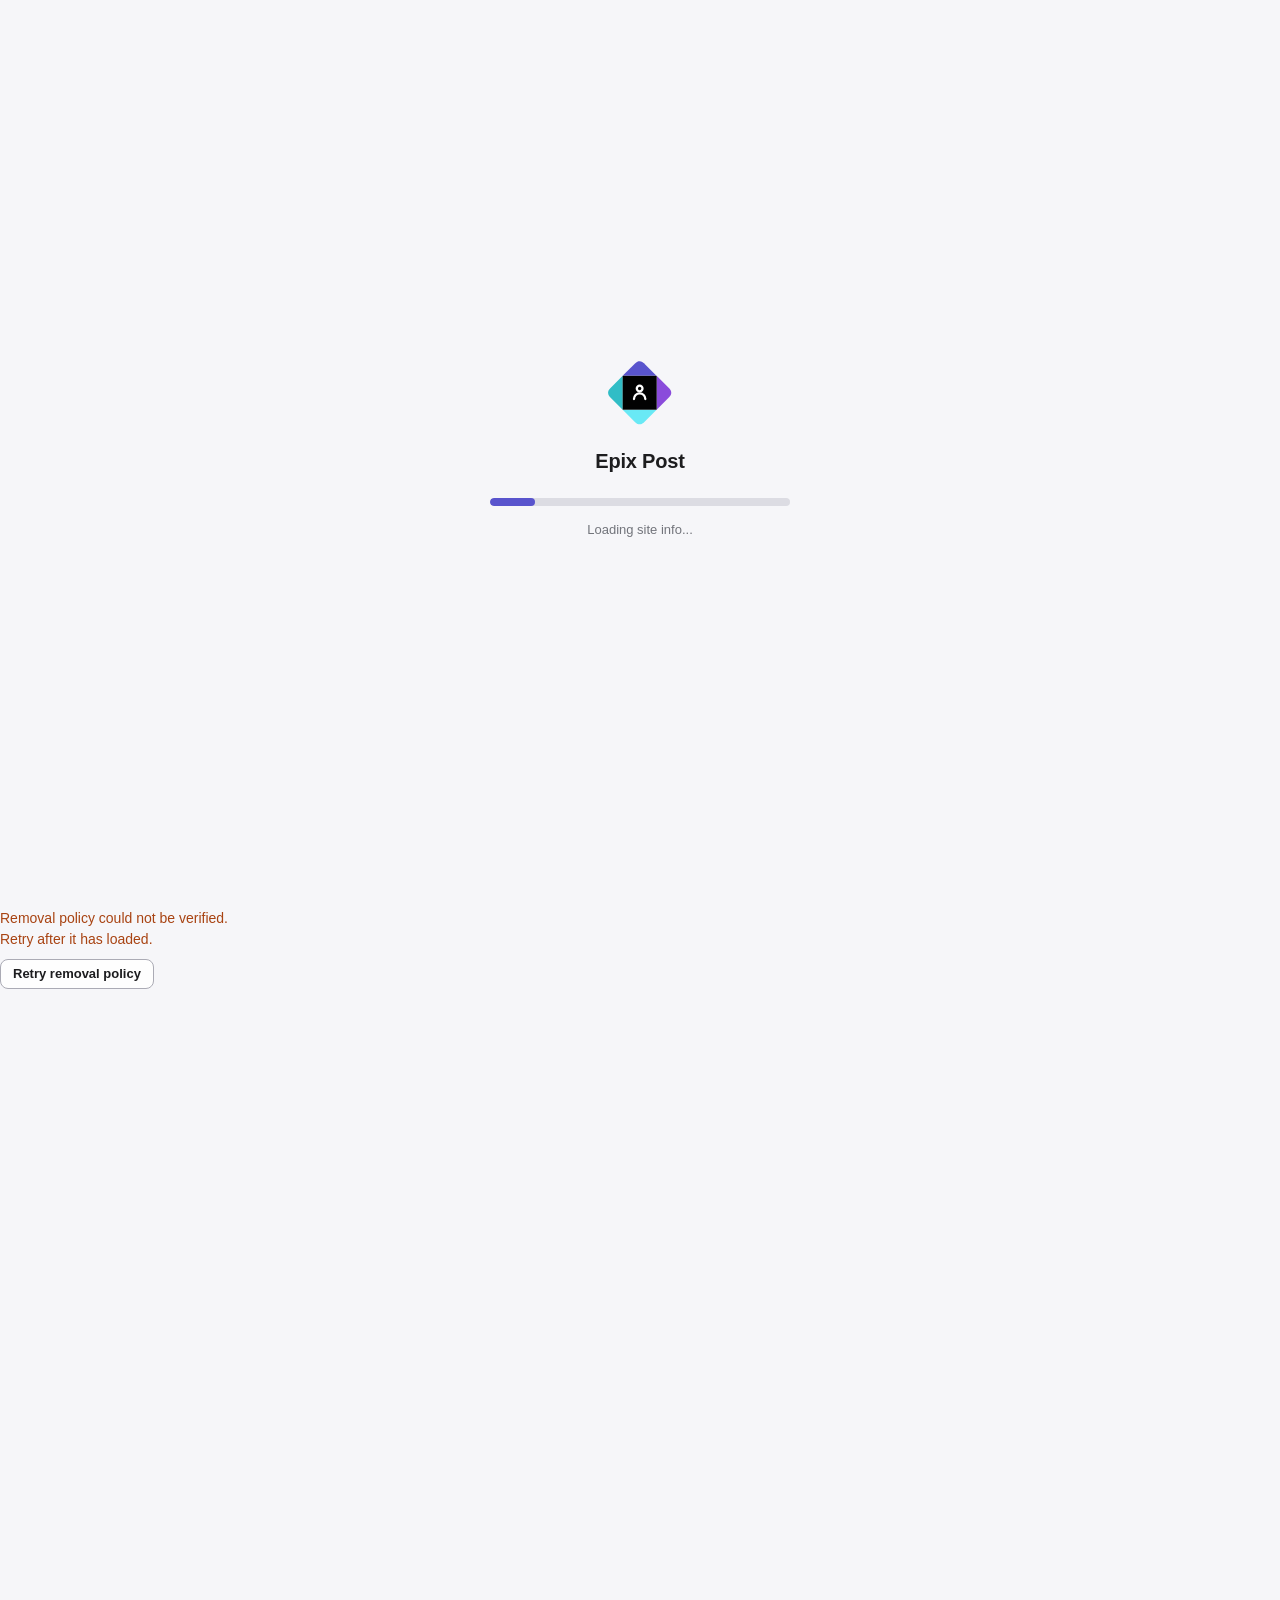
<file: index.html>
<!DOCTYPE html>

<html>
<head>
 <title>Epix Post</title>
 <meta charset="utf-8">
 <meta http-equiv="content-type" content="text/html; charset=utf-8" />
 <meta name="viewport" content="width=device-width, initial-scale=1">
 <link rel="icon" href="img/favicon.ico">
 <link rel="stylesheet" href="css/all.css?v={site_modified}" />
 <base href="" target="_top" id="base">
 <script>base.href = document.location.href.replace("/media", "").replace("index.html", "").replace(/[&?]wrapper=False/, "").replace(/[&?]wrapper_nonce=[A-Za-z0-9]+/, "")</script>
</head>
<body class="{themeclass}">

<div id="Overlay"></div>

<!-- Loading Progress -->
<div class="loading-overlay" id="loading-overlay">
 <div class="loading-box">
  <img src="img/logo.svg" class="loading-logo" alt="">
  <div class="loading-title">Epix Post</div>
  <div class="loading-bar-track">
   <div class="loading-bar-fill" id="loading-bar-fill"></div>
  </div>
  <div class="loading-step" id="loading-step">Connecting...</div>
  <button id="loading-retry" hidden onclick="window.location.reload()">Retry loading</button>
 </div>
</div>

<div id="App">
 <div id="Shell"></div>
 <div id="Content"></div>
</div>

<!-- Libraries -->
<script type="text/javascript" src="js/lib/maquette.js"></script>
<script type="text/javascript" src="js/lib/anime.min.js"></script>
<script type="text/javascript" src="js/lib/marked.min.js"></script>
<script type="text/javascript" src="js/lib/clone.js"></script>
<script type="text/javascript" src="js/lib/epixframe.js"></script>
<script type="text/javascript" src="js/lib/epix-avatar.js"></script>

<!-- Utilities -->
<script type="text/javascript" src="js/utils/LogMixin.js"></script>
<script type="text/javascript" src="js/utils/Deferred.js"></script>
<script type="text/javascript" src="js/utils/QueryRows.js"></script>
<script type="text/javascript" src="js/utils/Dollar.js"></script>
<script type="text/javascript" src="js/utils/Prototypes.js"></script>
<script type="text/javascript" src="js/utils/RateLimit.js"></script>
<script type="text/javascript" src="js/utils/Animation.js"></script>
<script type="text/javascript" src="js/utils/Time.js"></script>
<script type="text/javascript" src="js/utils/Translate.js?lang={lang}"></script>
<script type="text/javascript" src="js/utils/Debug.js"></script>
<script type="text/javascript" src="js/utils/Text.js"></script>
<script type="text/javascript" src="js/utils/Autosize.js"></script>
<script type="text/javascript" src="js/utils/Editable.js"></script>
<script type="text/javascript" src="js/utils/ImagePreview.js"></script>
<script type="text/javascript" src="js/utils/ItemList.js"></script>
<script type="text/javascript" src="js/utils/Maxheight.js"></script>
<script type="text/javascript" src="js/utils/Menu.js"></script>
<script type="text/javascript" src="js/utils/Overlay.js"></script>
<script type="text/javascript" src="js/utils/Scrollwatcher.js"></script>
<script type="text/javascript" src="js/utils/Uploadable.js"></script>
<script type="text/javascript" src="js/utils/RemovalRegistry.js"></script>
<script type="text/javascript" src="js/utils/RemovalPolicy.js"></script>
<script type="text/javascript" src="js/utils/PostRemoval.js"></script>
<script type="text/javascript" src="js/utils/HubActions.js"></script>

<!-- App modules -->
<script type="text/javascript" src="js/AnonUser.js"></script>
<script type="text/javascript" src="js/User.js"></script>
<script type="text/javascript" src="js/UserList.js"></script>
<script type="text/javascript" src="js/utils/ImageDownload.js"></script>
<script type="text/javascript" src="js/PostMeta.js"></script>
<script type="text/javascript" src="js/PostCreate.js"></script>
<script type="text/javascript" src="js/ComposerModal.js"></script>
<script type="text/javascript" src="js/Post.js"></script>
<script type="text/javascript" src="js/PostList.js"></script>
<script type="text/javascript" src="js/ActivityList.js"></script>
<script type="text/javascript" src="js/Shell.js"></script>
<script type="text/javascript" src="js/Onboarding.js"></script>
<script type="text/javascript" src="js/ContentCreateProfile.js"></script>
<script type="text/javascript" src="js/ContentFeed.js"></script>
<script type="text/javascript" src="js/ContentProfile.js"></script>
<script type="text/javascript" src="js/ContentThread.js"></script>
<script type="text/javascript" src="js/ContentUsers.js"></script>
<script type="text/javascript" src="js/utils/HubCommunity.js"></script>
<script type="text/javascript" src="js/HubCommunityView.js"></script>
<script type="text/javascript" src="js/ContentHubs.js"></script>
<script type="text/javascript" src="js/ContentSettings.js"></script>
<script type="text/javascript" src="js/EpixPost.js"></script>

</body>
</html>
</file>
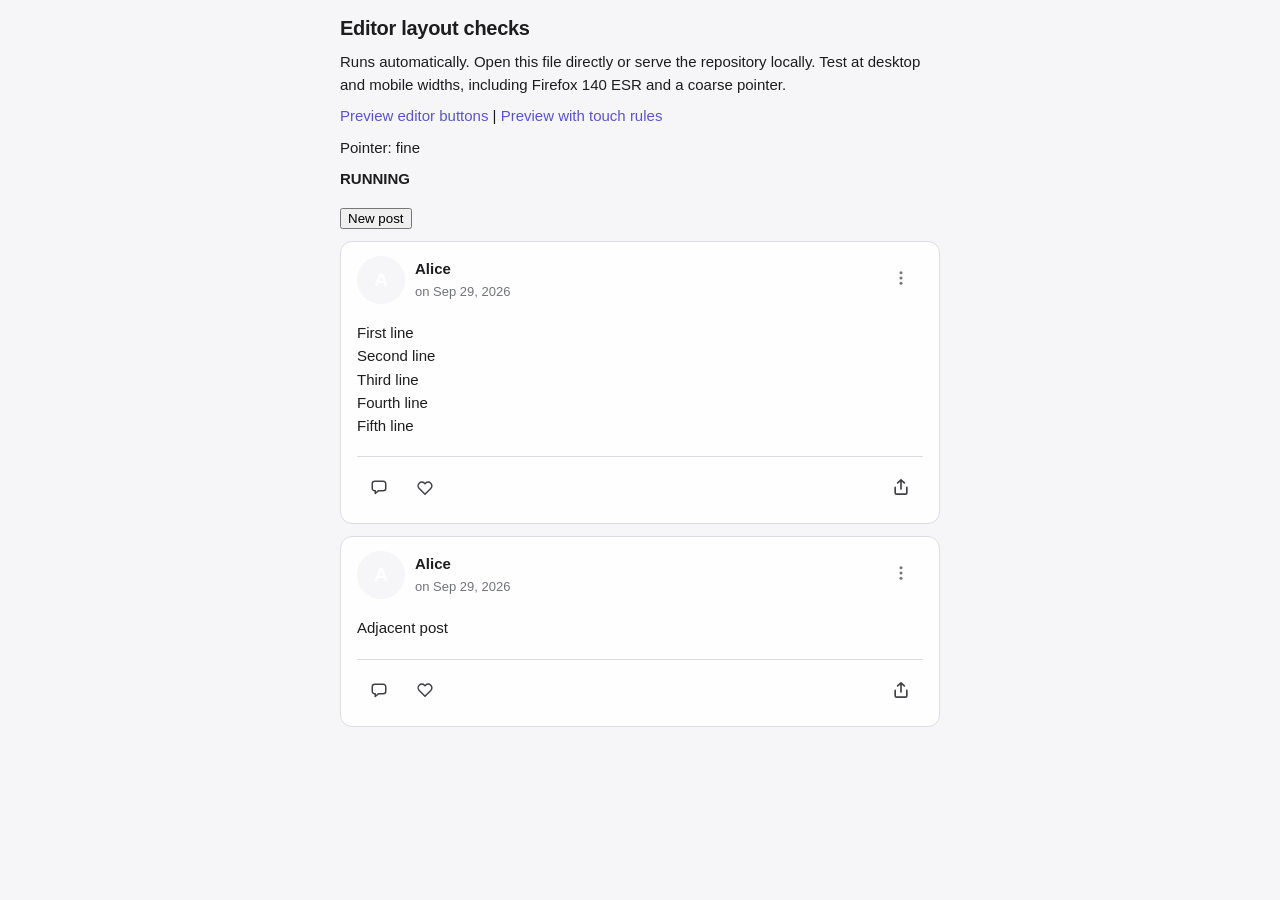
<file: tests/editor-layout.html>
<!doctype html>
<html lang="en">
<meta charset="utf-8">
<meta name="viewport" content="width=device-width, initial-scale=1">
<title>Editor layout regression checks</title>
<link rel="stylesheet" href="../css/all.css">
<style>
  #checks, #fixture { width: min(600px, calc(100% - 32px)); margin: 16px auto; }
  #checks h1 { font-size: 20px; }
  #results { white-space: pre-wrap; }
</style>
<body class="loaded">
<section id="checks">
  <h1>Editor layout checks</h1>
  <p>Runs automatically. Open this file directly or serve the repository locally.
    Test at desktop and mobile widths, including Firefox 140 ESR and a coarse pointer.</p>
  <p><a href="?preview=buttons">Preview editor buttons</a> |
    <a href="?preview=buttons&amp;touch=1">Preview with touch rules</a></p>
  <p id="pointer-mode"></p>
  <strong id="status">RUNNING</strong>
</section>
<div id="fixture"></div>
<pre id="results"></pre>
<script src="helpers/removal-browser-fixture.js"></script>
<script src="../js/utils/PostRemoval.js"></script>
<script src="../js/lib/maquette.js"></script>
<script src="../js/lib/clone.js"></script>
<script src="../js/lib/marked.min.js"></script>
<script src="../js/utils/LogMixin.js"></script>
<script src="../js/utils/Translate.js"></script>
<script src="../js/utils/Time.js"></script>
<script src="../js/utils/Text.js"></script>
<script src="../js/utils/Animation.js"></script>
<script src="../js/utils/RateLimit.js"></script>
<script src="../js/utils/Autosize.js"></script>
<script src="../js/utils/Editable.js"></script>
<script src="../js/utils/Menu.js"></script>
<script src="../js/utils/ImagePreview.js"></script>
<script src="../js/utils/Uploadable.js"></script>
<script src="../js/Post.js"></script>
<script src="../js/ComposerModal.js"></script>
<script>
// Real rendering and layout; only account metadata and bridge calls are local.
window.h = maquette.h;
window.User = class {
  constructor(row) { Object.assign(this, row); }
  getLink() { return "#Alice"; }
  getDisplayName() { return "Alice"; }
  renderAvatar() { return h("div.avatar.letter", "A"); }
};
window.Page = {
  projector: maquette.createProjector(), user_hubs: { hub: {} }, local_storage: { settings: {} },
  user: { auth_address: "alice", hub: "hub", likes: {}, comment_likes: {},
    renderAvatar: () => h("div.avatar.letter", "A"),
    editPost(id, changes, cb) { cb("ok", { body: changes.body, clock: Date.now() }); } },
  returnFalse: () => false, handleLinkClick: () => false,
  cmd(name, params, cb) {
    if (name === "feedListFollow") cb({});
    else throw new Error("Unexpected bridge call: " + name);
  }
};
const posts = [1, 2].map(id => new Post({
  key: "hub-alice_" + id, post_id: id, site: "hub", directory: "data/users/alice",
  date_added: 1790700000 - id, body: id === 1 ? "Edit this post" : "Adjacent post", comments: []
}, { noanim: true }));
Page.composer = new ComposerModal();
Page.projector.append(document.querySelector("#fixture"), () => h("div", [
  h("button", { onclick: Page.composer.open }, "New post"), posts.map(post => post.render()),
  Page.composer.render()
]));

window.layoutResults = [];
document.documentElement.dataset.testStatus = "running";
const touchSimulation = new URLSearchParams(location.search).get("touch") === "1";
function applyTouchRules() {
  document.querySelector("#pointer-mode").textContent = touchSimulation
    ? "Touch rules enabled from the current stylesheet."
    : "Pointer: " + (matchMedia("(pointer: coarse)").matches ? "coarse" : "fine");
  if (!touchSimulation) return;
  // Exercise the actual touch declarations when a desktop browser cannot
  // emulate pointer: coarse. Read all.css instead of keeping a second copy.
  const sheet = Array.from(document.styleSheets).find(item => item.href && /\/css\/all\.css(?:\?|$)/.test(item.href));
  if (!sheet) throw new Error("The application stylesheet did not load");
  const rules = Array.from(sheet.cssRules).filter(rule => rule.conditionText === "(pointer: coarse)");
  if (!rules.length) throw new Error("The stylesheet has no coarse-pointer rules");
  const style = document.createElement("style");
  style.dataset.touchSimulation = "true";
  style.textContent = rules.flatMap(rule => Array.from(rule.cssRules, item => item.cssText)).join("\n");
  document.head.appendChild(style);
}
const wait = (ms = 350) => new Promise(resolve => setTimeout(resolve, ms));
function check(name, ok, detail = "") {
  layoutResults.push({ name, passed: !!ok, detail });
}
function click(node) {
  if (!node) throw new Error("Missing test control");
  node.dispatchEvent(new MouseEvent("mousedown", { bubbles: true, button: 0 }));
  node.dispatchEvent(new MouseEvent("mouseup", { bubbles: true, button: 0 }));
  node.click();
}
async function openMenu() {
  click(document.querySelector(".post .settings"));
  await wait();
  return document.querySelector(".post .menu.visible");
}
function checkEditorButtons(editor, prefix) {
  const row = editor.querySelector(".editablebuttons");
  const rowBox = row.getBoundingClientRect();
  for (const action of ["Cancel", "Delete", "Save"]) {
    const button = row.querySelector('a[href="#' + action + '"]');
    const box = button.getBoundingClientRect();
    const range = document.createRange();
    range.selectNodeContents(button);
    const labelBox = range.getBoundingClientRect();
    const centerOffset = Math.abs((box.top + box.bottom - labelBox.top - labelBox.bottom) / 2);
    const style = getComputedStyle(button);
    check(prefix + ": " + action + " button has a full touch target", box.height >= 44,
      "height=" + box.height + ", min-height=" + style.minHeight + ", coarse=" + matchMedia("(pointer: coarse)").matches + ", touch simulation=" + touchSimulation);
    check(prefix + ": " + action + " label is vertically centered", centerOffset <= 1.5,
      "center offset=" + centerOffset.toFixed(2) + "px");
    check(prefix + ": " + action + " button stays inside its row",
      box.left >= rowBox.left - 1 && box.right <= rowBox.right + 1);
  }
}
async function previewButtons() {
  applyTouchRules();
  await wait();
  const menu = await openMenu();
  click(Array.from(menu.querySelectorAll("a")).find(node => node.textContent === "Edit"));
  await wait();
  checkEditorButtons(posts[0].editable_body.field_edit.node.parentNode, "Preview");
}

async function run() {
  applyTouchRules();
  await wait();
  const menu = await openMenu();
  const menuBox = menu.getBoundingClientRect();
  const nextBox = document.querySelectorAll(".post")[1].getBoundingClientRect();
  const top = Math.max(menuBox.top, nextBox.top);
  const bottom = Math.min(menuBox.bottom, nextBox.bottom, innerHeight);
  const point = document.elementFromPoint(menuBox.right - 20, (top + bottom) / 2);
  check("Open menu paints above the adjacent card", bottom > top && menu.contains(point));
  click(document.querySelector(".post .settings"));
  posts[0].row.body = "First line\nSecond line\nThird line\nFourth line\nFifth line";
  Page.projector.scheduleRender();
  await wait();

  for (const action of ["Save", "Cancel"]) {
    const menu = await openMenu();
    click(Array.from(menu.querySelectorAll("a")).find(node => node.textContent === "Edit"));
    await wait();
    const field = posts[0].editable_body.field_edit.node;
    checkEditorButtons(field.parentNode, action);
    check(action + ": multiline editor fits before typing", field.clientHeight >= field.scrollHeight,
      "clientHeight=" + field.clientHeight + ", scrollHeight=" + field.scrollHeight);
    field.value += "\nOne more line";
    field.dispatchEvent(new Event("input", { bubbles: true }));
    await wait();
    check(action + ": editor grows after typing", field.clientHeight >= field.scrollHeight);
    click(field.parentNode.querySelector('a[href="#' + action + '"]'));
    await wait(750);
    click(document.querySelector("#fixture button"));
    await wait();
    const composer = Page.composer.field_post.node;
    composer.value = "A new post";
    composer.dispatchEvent(new Event("input", { bubbles: true }));
    await wait();
    const card = document.querySelector(".post").getBoundingClientRect();
    const hit = document.elementFromPoint(card.left + 10, Math.max(1, Math.min(card.top + 10, innerHeight - 1)));
    check(action + ": composer covers the previously edited post", !!hit && !!hit.closest(".composer-scrim"));
    click(document.querySelector(".composer-close"));
    await wait();
  }
}
const preview = new URLSearchParams(location.search).get("preview") === "buttons";
(preview ? previewButtons() : run()).catch(error => check("Fixture completed without errors", false, error.stack || String(error))).finally(() => {
  if (Page.composer.visible) Page.composer.close();
  const passed = layoutResults.every(result => result.passed);
  document.querySelector("#status").textContent = passed ? "PASS" : "FAIL";
  document.querySelector("#results").textContent = layoutResults.map(result =>
    (result.passed ? "PASS: " : "FAIL: ") + result.name + (result.detail ? " (" + result.detail + ")" : "")
  ).join("\n");
  document.documentElement.dataset.testStatus = passed ? "passed" : "failed";
});
</script>
</body>
</html>
</file>
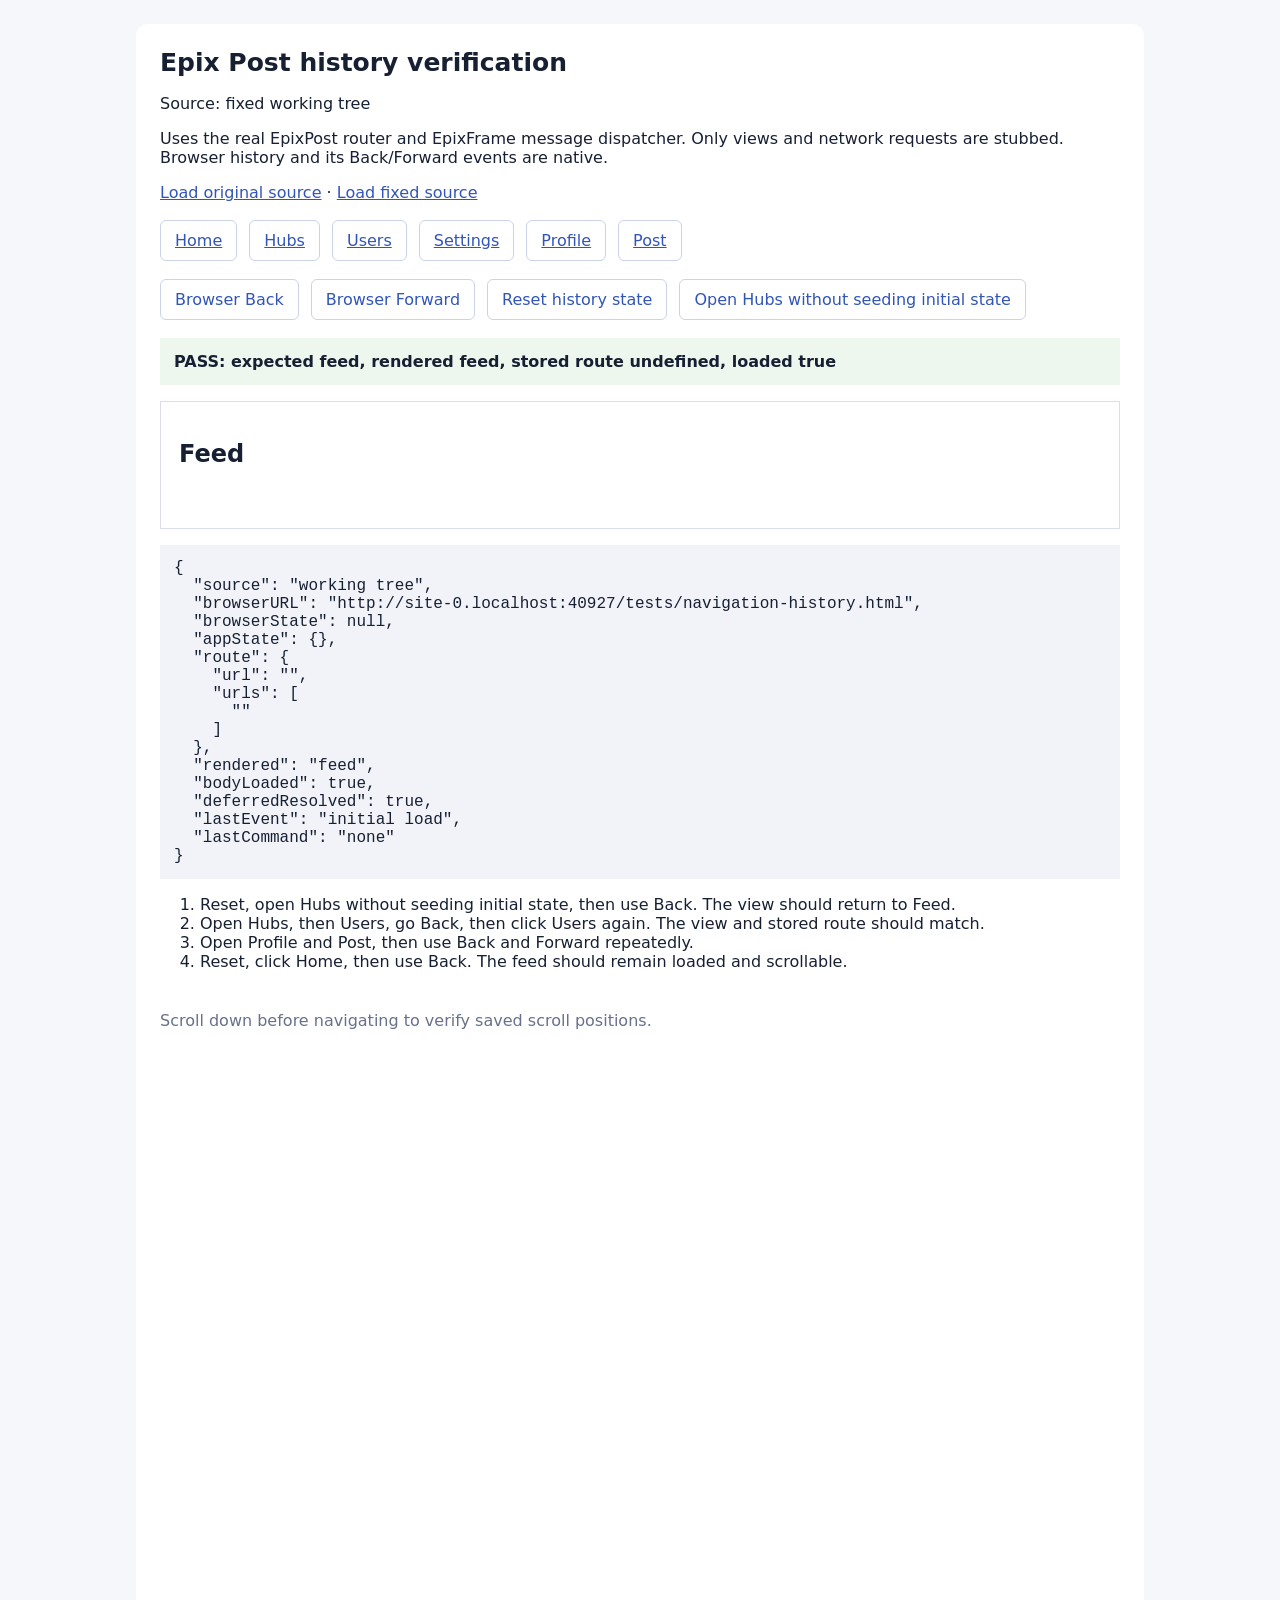
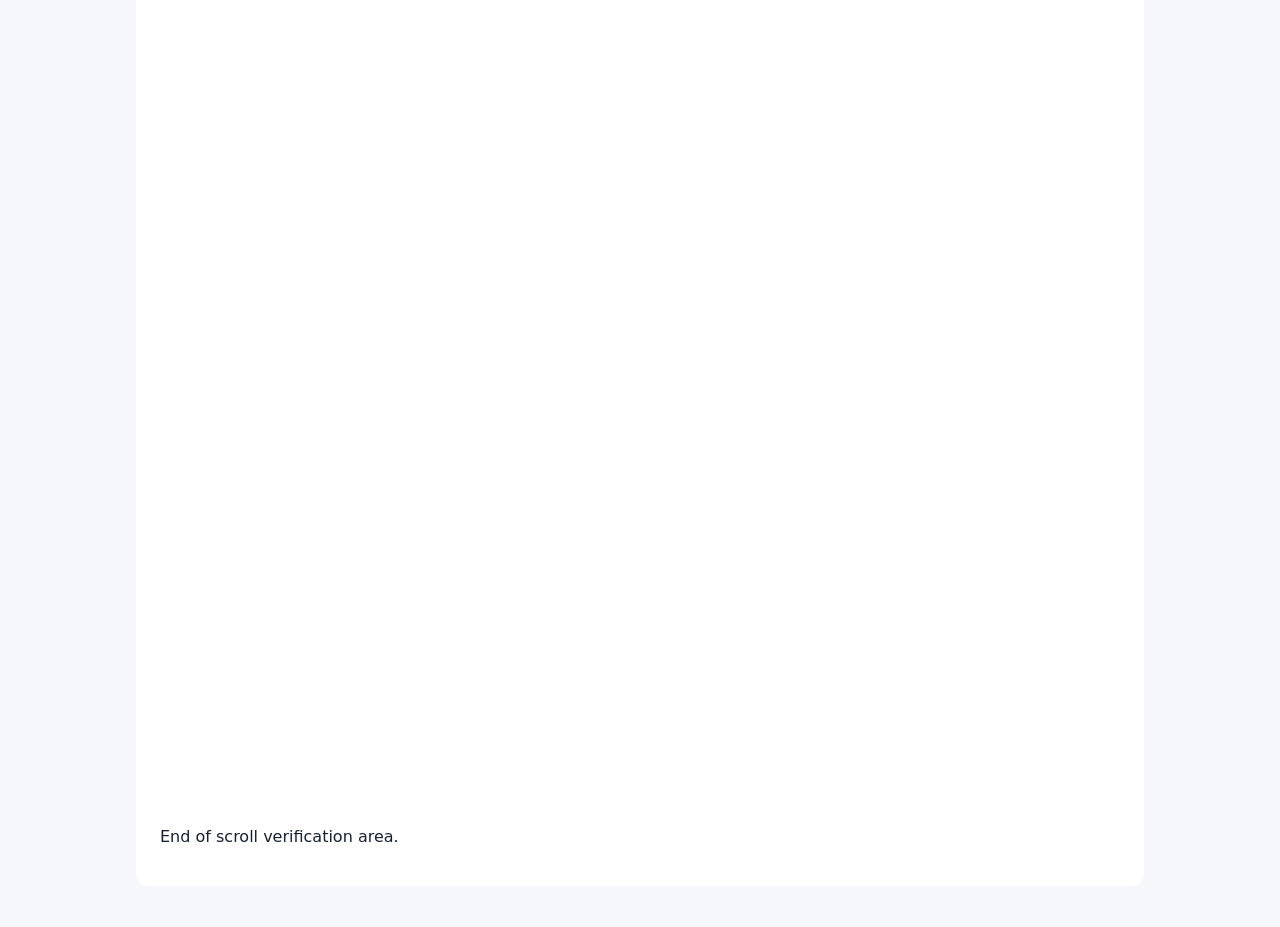
<file: tests/navigation-history.html>
<!doctype html>
<html lang="en">
<meta charset="utf-8">
<meta name="viewport" content="width=device-width, initial-scale=1">
<title>Epix Post history verification</title>
<style>
  body { margin: 0; font: 16px system-ui, sans-serif; color: #172033; background: #f6f7fb; }
  body:not(.loaded) { overflow: hidden; }
  main { max-width: 960px; margin: 24px auto; padding: 24px; background: white; border-radius: 12px; }
  h1 { margin-top: 0; font-size: 25px; }
  nav, .controls { display: flex; flex-wrap: wrap; gap: 12px; margin: 18px 0; }
  a, button { color: #3155b8; }
  nav a, button { border: 1px solid #cad3e7; padding: 10px 14px; border-radius: 6px; background: white; }
  button { font: inherit; cursor: pointer; }
  .status { font-weight: 700; padding: 14px; background: #edf7ed; }
  .status.fail { background: #ffe9e9; color: #8e2020; }
  pre { white-space: pre-wrap; overflow-wrap: anywhere; padding: 14px; background: #f1f3f8; }
  #view { min-height: 90px; border: 1px solid #d8deec; padding: 18px; }
  .spacer { height: 1400px; padding-top: 24px; color: #67718a; }
</style>
<body class="loaded">
<main>
  <h1>Epix Post history verification</h1>
  <p id="source">Loading routing code...</p>
  <p>Uses the real EpixPost router and EpixFrame message dispatcher. Only views and network requests are stubbed. Browser history and its Back/Forward events are native.</p>
  <p><a href="?source=before">Load original source</a> · <a href="?source=after">Load fixed source</a></p>
  <nav aria-label="Test routes">
    <a href="?Home">Home</a>
    <a href="?Hubs">Hubs</a>
    <a href="?Users">Users</a>
    <a href="?Settings">Settings</a>
    <a href="?Profile/test-hub/alice.epix/Alice">Profile</a>
    <a href="?Post/test-hub/alice.epix/7">Post</a>
  </nav>
  <div class="controls">
    <button id="back">Browser Back</button>
    <button id="forward">Browser Forward</button>
    <button id="reset">Reset history state</button>
    <button id="direct">Open Hubs without seeding initial state</button>
  </div>
  <p id="status" class="status" role="status">Preparing fixture</p>
  <section id="view" aria-label="Current view"><h2 id="view-name">Feed</h2></section>
  <pre id="details"></pre>
  <ol>
    <li>Reset, open Hubs without seeding initial state, then use Back. The view should return to Feed.</li>
    <li>Open Hubs, then Users, go Back, then click Users again. The view and stored route should match.</li>
    <li>Open Profile and Post, then use Back and Forward repeatedly.</li>
    <li>Reset, click Home, then use Back. The feed should remain loaded and scrollable.</li>
  </ol>
  <div class="spacer">Scroll down before navigating to verify saved scroll positions.</div>
  <p>End of scroll verification area.</p>
</main>
<script src="helpers/removal-browser-fixture.js"></script>
<script src="../js/utils/PostRemoval.js"></script>
<script src="../js/lib/epixframe.js"></script>
<script src="../js/utils/Deferred.js"></script>
<script>
  window.marked = { Renderer: class {} };
</script>
<script src="../js/utils/Text.js"></script>
<script>
(async function () {
  const explicitSource = new URLSearchParams(location.search).get("source");
  const before = explicitSource ? explicitSource === "before" : location.hash === "#before";
  const suffix = before ? "#before" : "#after";
  if (explicitSource) history.replaceState(null, "", location.pathname + suffix);
  const sourcePath = before ? "../../EpixPost-before/js/EpixPost.js" : "../js/EpixPost.js";
  const response = await fetch(sourcePath, { cache: "no-store" });
  if (!response.ok) throw new Error("Could not load " + sourcePath);
  const source = await response.text();
  window.maquette = { h() {} };
  window.$ = function () { return document.getElementById("view"); };
  (0, eval)(source.replace("window.Page = new EpixPost();", "window.EpixPost = EpixPost;")
    .replace("window.Page.createProjector();", "") + "\n//# sourceURL=" + sourcePath);
  const page = window.Page = Object.create(EpixPost.prototype);
  let rendered = "feed", lastEvent = "initial load", lastCommand = "none";
  const routeView = query => {
    const route = Text.queryParse(query).urls?.[0] || "";
    return ({ Hubs: "hubs", Users: "users", Settings: "settings", Profile: "profile", Post: "thread" })[route] || "feed";
  };
  function report() {
    const route = location.search.slice(1);
    const expected = routeView(route);
    const stored = page.history_state.url;
    const stateMatches = stored === route || (!route && stored == null);
    const loaded = document.body.classList.contains("loaded") && page.on_loaded.resolved;
    const ok = rendered === expected && stateMatches && loaded;
    const status = document.getElementById("status");
    status.classList.toggle("fail", !ok);
    status.textContent = (ok ? "PASS" : "FAIL") + ": expected " + expected + ", rendered " + rendered +
      ", stored route " + JSON.stringify(stored) + ", loaded " + loaded;
    document.getElementById("details").textContent = JSON.stringify({
      source: before ? "original b4df249" : "working tree", browserURL: location.href,
      browserState: history.state, appState: page.history_state, route: page.params,
      rendered, bodyLoaded: document.body.classList.contains("loaded"),
      deferredResolved: page.on_loaded.resolved, lastEvent, lastCommand
    }, null, 2);
  }
  Object.assign(page, {
    history_state: history.state || {}, params: {}, shell: {},
    on_loaded: new Deferred(), on_user_info: new Deferred(),
    log() {},
    markLoaded() { document.body.classList.add("loaded"); requestAnimationFrame(report); },
    cmd(command, params) {
      lastCommand = command;
      if (command === "wrapperPushState" || command === "wrapperReplaceState") {
        const url = params[2] == null ? location.href : location.pathname + "?" + params[2] + suffix;
        history[command === "wrapperPushState" ? "pushState" : "replaceState"](params[0], params[1], url);
      }
      requestAnimationFrame(report);
    },
    projector: {
      detach() {},
      replace(target, render) { render(); },
      scheduleRender() { requestAnimationFrame(() => { page.content.render(); report(); }); }
    }
  });
  page.on_user_info.resolve();
  for (const name of ["feed", "hubs", "users", "settings", "profile", "thread", "create_profile"]) {
    page["content_" + name] = {
      render() {
        rendered = name;
        document.getElementById("view-name").textContent = name.charAt(0).toUpperCase() + name.slice(1);
        if (!page.on_loaded.resolved) page.on_loaded.resolve();
      },
      update() { page.projector.scheduleRender(); },
      setUser(hub, address) { this.auth_address = address; return { filter() {} }; },
      setPost() { return true; }
    };
  }
  page.on_loaded.then(page.markLoaded);
  page.route(location.search.slice(1));
  if (location.search) page.history_state.url = location.search.slice(1);
  document.getElementById("source").textContent = "Source: " + (before ? "original b4df249" : "fixed working tree");
  // This is the current node wrapper's exact popstate message shape.
  window.addEventListener("popstate", event => {
    lastEvent = "native popstate";
    page._onMessage({ data: { cmd: "wrapperPopState", params: { href: location.href, state: event.state } } });
    requestAnimationFrame(report);
  });
  document.querySelectorAll("nav a").forEach(link => link.addEventListener("click", event => {
    event.preventDefault();
    lastEvent = "link " + link.textContent;
    page.navigate(link.search);
    report();
  }));
  document.getElementById("back").onclick = () => history.back();
  document.getElementById("forward").onclick = () => history.forward();
  document.getElementById("reset").onclick = () => {
    history.replaceState(null, "", location.pathname + suffix);
    page.history_state = {};
    page.route("");
    page.on_loaded.resolve();
    document.body.classList.add("loaded");
    lastEvent = "reset";
    report();
  };
  document.getElementById("direct").onclick = () => {
    lastEvent = "direct Hubs navigation";
    page.setUrl("?Hubs");
    report();
  };
  report();
})().catch(error => {
  document.getElementById("status").textContent = error.stack;
  document.getElementById("status").classList.add("fail");
});
</script>
</body>
</html>
</file>
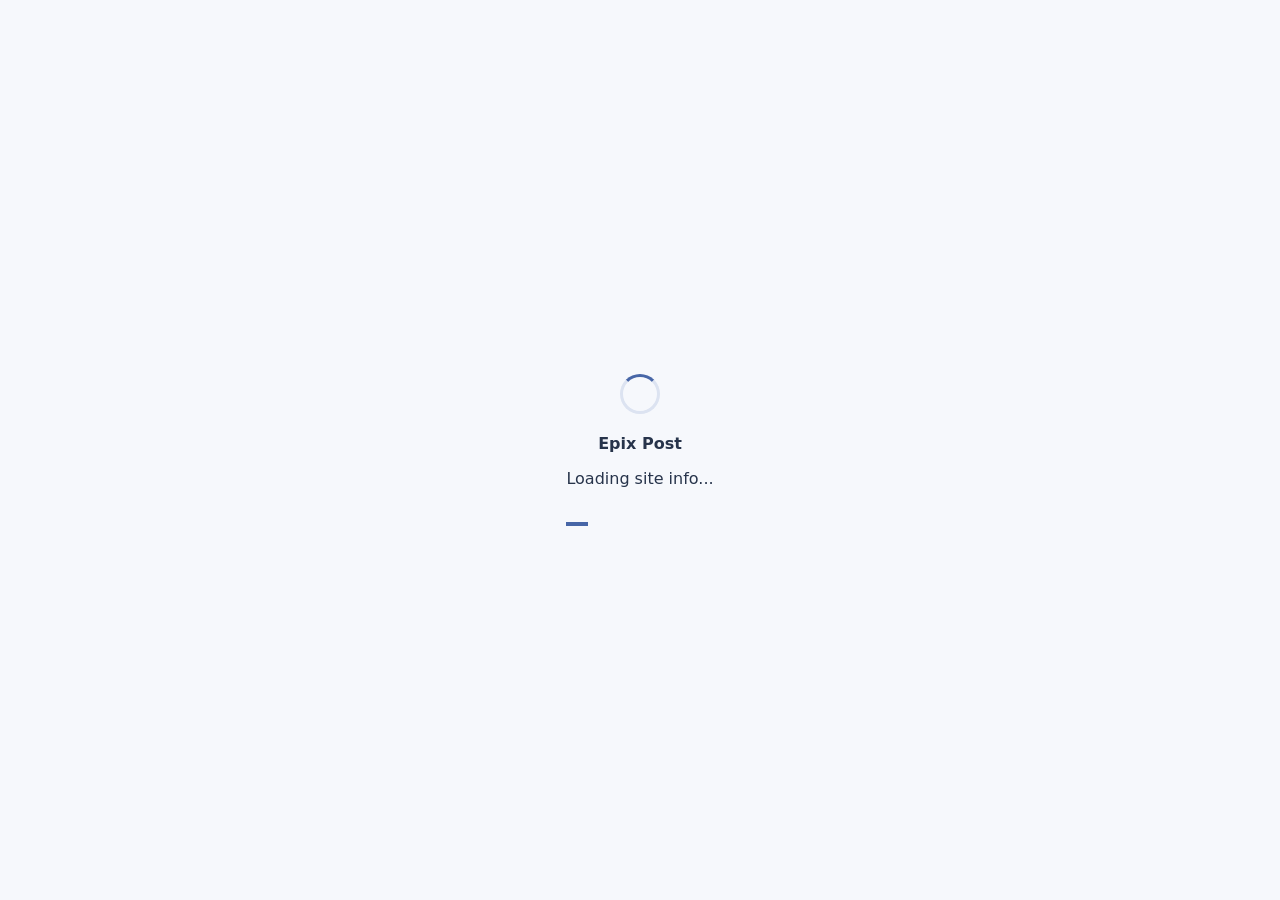
<file: tests/startup-recovery-frame.html>
<!doctype html>
<html lang="en">
<meta charset="utf-8">
<meta name="viewport" content="width=device-width, initial-scale=1">
<title>Epix Post startup frame</title>
<style>
  body { margin: 0; font: 16px system-ui, sans-serif; color: #27344b; background: #f6f8fc; }
  #loading-overlay { position: fixed; inset: 0; display: grid; place-content: center; text-align: center; background: #f6f8fc; }
  #loading-overlay.fade-out { opacity: 0; transition: opacity .25s; }
  .spinner { width: 34px; height: 34px; margin: 0 auto 20px; border: 3px solid #dce3f1; border-top-color: #4766a7; border-radius: 50%; animation: spin 1s linear infinite; }
  @keyframes spin { to { transform: rotate(360deg); } }
  #loading-bar-fill { height: 4px; margin-top: 18px; background: #4766a7; }
  #Shell { padding: 35px; }
  #feed-ready { display: none; }
  body.loaded #feed-ready { display: block; }
</style>
<div id="loading-overlay"><div class="spinner"></div><strong>Epix Post</strong><p id="loading-step">Connecting...</p><div id="loading-bar-fill"></div></div>
<div id="Shell"><div id="Content"></div><div id="feed-ready"><h1>Feed is ready</h1><p>The recreated iframe completed startup.</p></div></div>
<div id="Overlay"></div>
<script src="helpers/removal-browser-fixture.js"></script>
<script src="../js/utils/PostRemoval.js"></script>
<script src="../js/lib/epixframe.js"></script>
<script src="../js/utils/Deferred.js"></script>
<script>window.marked = { Renderer: class {} };</script>
<script src="../js/utils/Text.js"></script>
<script>
(async () => {
  const controller = new AbortController();
  let active = true;
  window.addEventListener("pagehide", () => {
    active = false;
    controller.abort();
  }, { once: true });
  const mode = new URLSearchParams(location.search).get("source");
  const sourcePath = mode === "before" ? "../../EpixPost-before/js/EpixPost.js" : "../js/EpixPost.js";
  const response = await fetch(sourcePath, { cache: "no-store", signal: controller.signal });
  if (!response.ok) throw new Error("Could not load " + sourcePath);
  const source = await response.text();
  if (!active || !document.body) return;
  let languageLoads = 0, siteUpdates = 0, contentUpdates = 0;
  window.base = { href: location.origin + "/post/" };
  window.Time = { timestamp: () => Math.floor(Date.now() / 1000) };
  window._ = value => value;
  window.$ = selector => document.querySelector(selector);
  window.loadLanguage = (language, cb) => { languageLoads++; cb(); };
  window.maquette = {
    h() {}, createProjector() {
      return { detach() {}, replace(target, render) { render(); },
        scheduleRender() { requestAnimationFrame(() => { if (active) { Page.content.render(); report(); } }); } };
    }
  };
  class View {
    constructor() {
      this.render = () => {
        if (Page.on_user_info.resolved && !Page.on_loaded.resolved) Page.on_loaded.resolve();
      };
    }
    update() { contentUpdates++; Page.projector.scheduleRender(); }
  }
  for (const name of ["Shell", "Overlay", "ContentFeed", "ContentUsers", "ContentProfile", "ContentThread",
    "ContentCreateProfile", "ContentHubs", "ContentSettings", "Scrollwatcher"]) window[name] = View;
  (0, eval)(source.replace("window.Page = new EpixPost();", "window.EpixPost = EpixPost;")
    .replace("window.Page.createProjector();", "") + "\n//# sourceURL=" + sourcePath);
  // Network-dependent account and feed details are stubbed; preserve the
  // real frame constructor, startup path, language gate and loading state.
  EpixPost.prototype.checkUser = callback => callback();
  EpixPost.prototype.updateSiteInfo = function (callback) {
    siteUpdates++;
    this.cmd("siteInfo", {}, info => {
      this.site_info = info;
      this.on_site_info.resolve();
      if (callback) callback();
      report();
    });
  };
  function report() {
    if (!active || !window.Page || !document.body) return;
    parent.postMessage({ type: "startupStatus", status: {
      loadingStep: document.getElementById("loading-step")?.textContent || "Ready!",
      contentStarted: Page.content_started, bodyLoaded: document.body.classList.contains("loaded"),
      loadingResolved: Page.on_loaded.resolved, languageLoads, siteUpdates, contentUpdates
    } }, location.origin);
  }
  window.Page = new EpixPost();
  Page.createProjector();
  // markLoaded already registers first and schedules the loaded class.
  // Report on the following animation-frame callback without changing it.
  Page.on_loaded.then(() => requestAnimationFrame(report));
  report();
})().catch(error => {
  if (error.name === "AbortError") return;
  const step = document.getElementById("loading-step");
  if (step) step.textContent = error.stack;
});
</script>
</html>
</file>
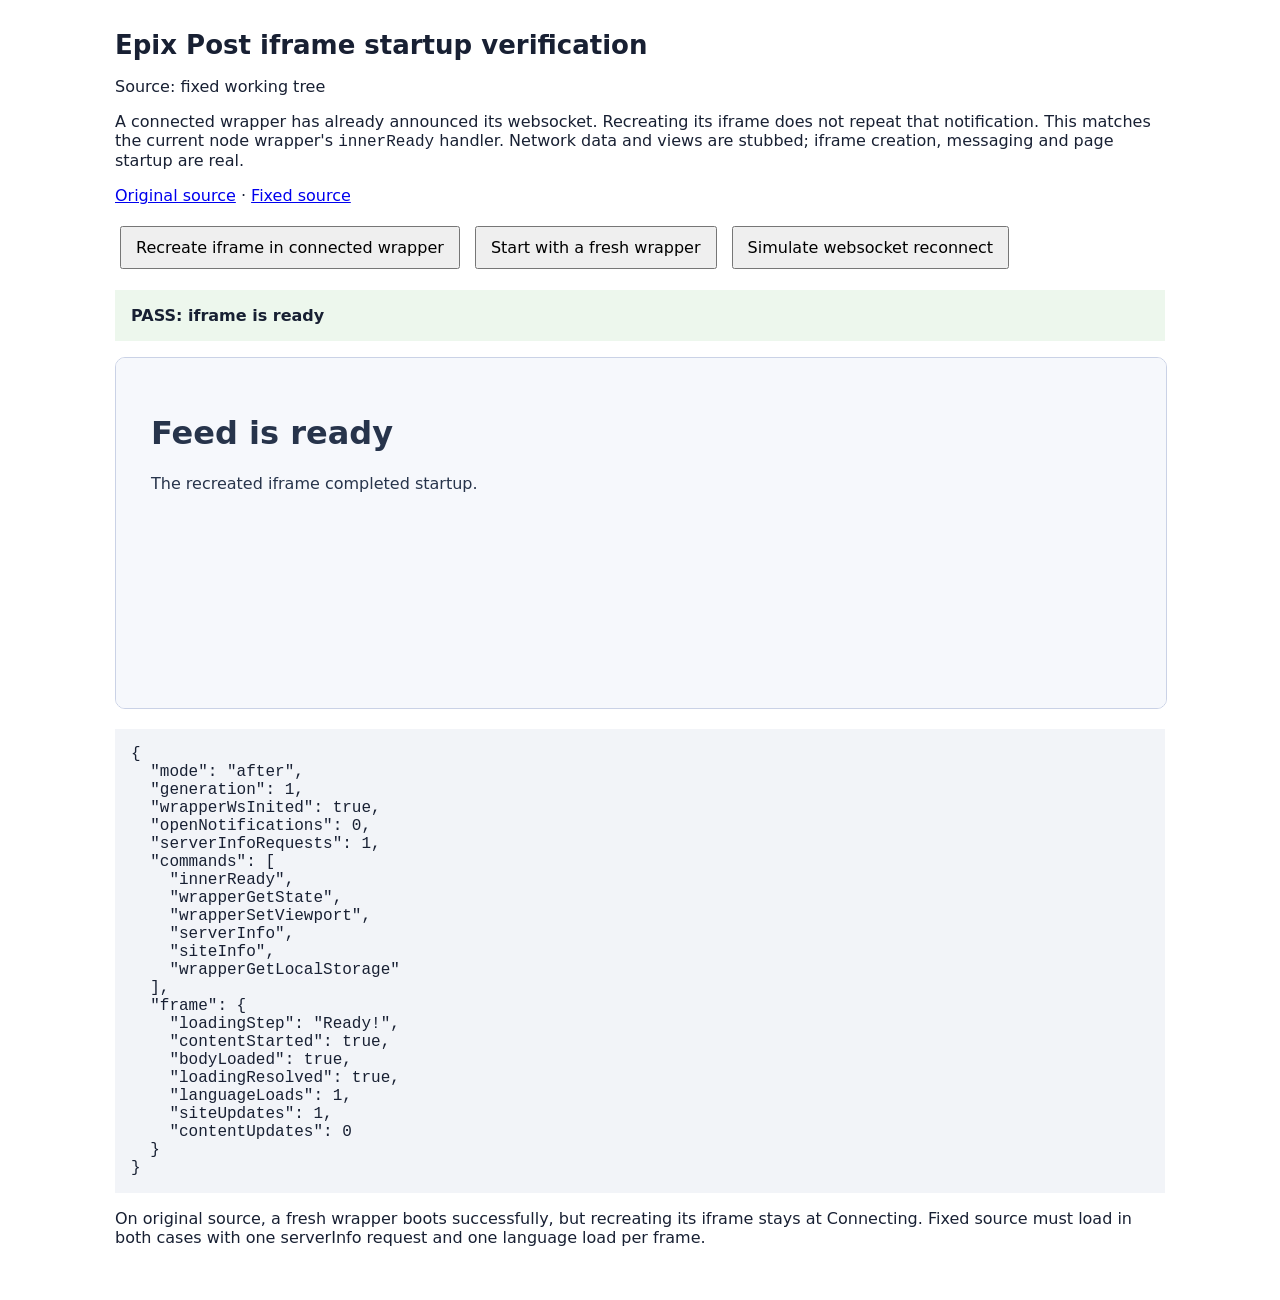
<file: tests/startup-recovery.html>
<!doctype html>
<html lang="en">
<meta charset="utf-8">
<meta name="viewport" content="width=device-width, initial-scale=1">
<title>Epix Post iframe startup verification</title>
<style>
  body { max-width: 1050px; margin: 30px auto; padding: 0 20px; font: 16px system-ui, sans-serif; color: #182033; }
  h1 { font-size: 26px; }
  button { padding: 10px 14px; margin: 5px; font: inherit; cursor: pointer; }
  iframe { width: 100%; height: 350px; border: 1px solid #cad2e6; border-radius: 10px; }
  pre { white-space: pre-wrap; overflow-wrap: anywhere; background: #f2f4f8; padding: 16px; }
  #status { padding: 16px; font-weight: 700; background: #ffeded; }
  #status.pass { background: #edf7ed; }
</style>
<h1>Epix Post iframe startup verification</h1>
<p id="source"></p>
<p>A connected wrapper has already announced its websocket. Recreating its iframe does not repeat that notification. This matches the current node wrapper's <code>innerReady</code> handler. Network data and views are stubbed; iframe creation, messaging and page startup are real.</p>
<p><a href="?source=before">Original source</a> · <a href="?source=after">Fixed source</a></p>
<div>
  <button id="recreate">Recreate iframe in connected wrapper</button>
  <button id="fresh">Start with a fresh wrapper</button>
  <button id="reconnect">Simulate websocket reconnect</button>
</div>
<p id="status" role="status">Waiting for iframe</p>
<iframe id="app" title="Epix Post startup"></iframe>
<pre id="details"></pre>
<p>On original source, a fresh wrapper boots successfully, but recreating its iframe stays at Connecting. Fixed source must load in both cases with one serverInfo request and one language load per frame.</p>
<script>
(() => {
  const mode = new URLSearchParams(location.search).get("source") === "before" ? "before" : "after";
  const frame = document.getElementById("app");
  let wrapperWsInited = true, generation = 0, opens = 0, calls = [], latest = null;
  document.getElementById("source").textContent = "Source: " + (mode === "before" ? "original b4df249" : "fixed working tree");
  function report() {
    const pass = latest && latest.contentStarted && latest.bodyLoaded && latest.loadingResolved;
    const status = document.getElementById("status");
    status.classList.toggle("pass", !!pass);
    status.textContent = latest ? (pass ? "PASS: iframe is ready" : "FAIL: iframe remains " + latest.loadingStep) : "Waiting for iframe";
    document.getElementById("details").textContent = JSON.stringify({
      mode, generation, wrapperWsInited, openNotifications: opens,
      serverInfoRequests: calls.filter(command => command === "serverInfo").length,
      commands: calls, frame: latest
    }, null, 2);
  }
  const send = message => frame.contentWindow.postMessage(message, location.origin);
  function recreate(fresh) {
    wrapperWsInited = !fresh;
    generation++;
    opens = 0;
    calls = [];
    latest = null;
    frame.src = "startup-recovery-frame.html?source=" + mode + "&wrapper_nonce=fixture&generation=" + generation;
    report();
  }
  window.addEventListener("message", event => {
    if (event.source !== frame.contentWindow || event.origin !== location.origin) return;
    const message = event.data;
    if (message.type === "startupStatus") { latest = message.status; report(); return; }
    if (!message.cmd) return;
    calls.push(message.cmd);
    const answer = result => send({ cmd: "response", to: message.id, result });
    if (message.cmd === "innerReady") {
      // Current EpixNet wrapper logic: connected && !wrapperWsInited.
      if (!wrapperWsInited) {
        wrapperWsInited = true;
        opens++;
        send({ cmd: "wrapperOpenedWebsocket" });
      }
    } else if (message.cmd === "wrapperGetState") answer(null);
    else if (message.cmd === "serverInfo") answer({ user_settings: { language: "en" } });
    else if (message.cmd === "siteInfo") answer({ settings: { permissions: ["Merger:EpixPost"] } });
    else if (message.cmd === "wrapperGetLocalStorage") answer({});
    else if (message.cmd !== "wrapperSetViewport" && message.cmd !== "wrapperReplaceState") answer({ error: "Fixture does not implement " + message.cmd });
    report();
  });
  document.getElementById("recreate").onclick = () => recreate(false);
  document.getElementById("fresh").onclick = () => recreate(true);
  document.getElementById("reconnect").onclick = () => {
    opens++;
    send({ cmd: "wrapperOpenedWebsocket" });
    report();
  };
  recreate(false);
})();
</script>
</html>
</file>
<file: css/all.css>
/* ---- all.css: Epix Post ----
   Flat restyle on the Epix UI kit tokens. Solid fills only, no embedded fonts.
   Light is the default; dark comes from body.theme-dark (the wrapper sets the
   class) with a prefers-color-scheme fallback. Selector names match what
   index.html and the js/ classes emit; only the look changed.
   App accent: indigo #5954CD. Light theme uses the brand indigo for links and
   focus (7.0:1 on white). Dark theme lightens link/accent text to #9E9AF2 for
   AA on dark surfaces; filled buttons stay #5954CD with #FEFEFE text. */


/* ---- tokens (adapted from assets/ui-kit/epix-tokens.css) ---- */

:root,
.theme-light {
	color-scheme: light;

	/* Brand */
	--epix-cyan: #69E9F5;
	--epix-teal: #31BDC6;
	--epix-indigo: #5954CD;
	--epix-purple: #8A4BDB;

	/* Neutral ramp */
	--epix-neutral-0: #FEFEFE;
	--epix-neutral-1: #F6F6F9;
	--epix-neutral-2: #F2F2F6;
	--epix-neutral-3: #DCDCE3;
	--epix-neutral-4: #ABABB5;
	--epix-neutral-5: #72747B;
	--epix-neutral-6: #404045;
	--epix-neutral-7: #2E2E32;
	--epix-neutral-8: #242428;
	--epix-neutral-9: #1D1D1F;
	--epix-neutral-10: #151517;
	--epix-neutral-11: #09090A;
	--epix-neutral-12: #020202;

	/* Semantic: strong fills + soft tints. Strong colors are fills, not text
	   on soft tints; use the ink colors for text on semantic fills. */
	--epix-success: #2DCE89;
	--epix-success-soft: #E8F8F0;
	--epix-warning: #F0B622;
	--epix-warning-soft: #FCF6E3;
	--epix-danger: #F0224B;
	--epix-danger-soft: #FDEDEC;
	--epix-info: #31BDC6;
	--epix-info-soft: #E7F8FA;
	--epix-ink-soft: #1D1D1F;
	--epix-ink-strong: #09090A;

	/* Theme aliases - light */
	--epix-bg: var(--epix-neutral-1);
	--epix-surface: var(--epix-neutral-0);
	--epix-surface-2: var(--epix-neutral-1);
	--epix-border: var(--epix-neutral-3);
	--epix-border-strong: var(--epix-neutral-4);
	--epix-text: var(--epix-neutral-9);
	--epix-text-mid: var(--epix-neutral-6);
	--epix-text-low: var(--epix-neutral-5);

	/* Post accent: indigo. Fills always use the brand indigo with near-white
	   ink; text/links/focus use --epix-accent-text (theme aware). */
	--epix-accent: var(--epix-indigo);
	--epix-on-accent: #FEFEFE;
	--epix-accent-text: #5954CD;
	--epix-link: #5954CD;
	--epix-focus: #5954CD;

	/* Type */
	--epix-font-sans: "Inter", -apple-system, BlinkMacSystemFont, "Segoe UI", Roboto, Helvetica, Arial, sans-serif;
	--epix-font-mono: "IBM Plex Mono", ui-monospace, SFMono-Regular, Menlo, Consolas, monospace;

	/* Radii */
	--epix-radius-sm: 4px;
	--epix-radius-md: 8px;
	--epix-radius-lg: 12px;

	/* Shadows (flat, subtle) */
	--epix-shadow-sm: 0 1px 2px rgba(2, 2, 2, 0.08);
	--epix-shadow: 0 1px 3px rgba(2, 2, 2, 0.12);

	/* Shell metrics */
	--shell-rail: 240px;
	--shell-topbar: 56px;
	--shell-bottomnav: 56px;
}

/* Dark theme values, shared by the media query and the class override. */
@media (prefers-color-scheme: dark) {
	:root:not(.theme-light) {
		color-scheme: dark;
		--epix-bg: var(--epix-neutral-10);
		--epix-surface: var(--epix-neutral-9);
		--epix-surface-2: var(--epix-neutral-8);
		--epix-border: var(--epix-neutral-7);
		--epix-border-strong: var(--epix-neutral-6);
		--epix-text: var(--epix-neutral-1);
		--epix-text-mid: var(--epix-neutral-3);
		--epix-text-low: var(--epix-neutral-4);
		--epix-accent-text: #9E9AF2;
		--epix-link: #9E9AF2;
		--epix-focus: #9E9AF2;
	}
}

/* Explicit class override: properties set on body shadow the inherited
   :root values, so body.theme-dark wins in a light system scheme and
   body.theme-light wins in a dark one. */
.theme-dark {
	color-scheme: dark;
	--epix-bg: var(--epix-neutral-10);
	--epix-surface: var(--epix-neutral-9);
	--epix-surface-2: var(--epix-neutral-8);
	--epix-border: var(--epix-neutral-7);
	--epix-border-strong: var(--epix-neutral-6);
	--epix-text: var(--epix-neutral-1);
	--epix-text-mid: var(--epix-neutral-3);
	--epix-text-low: var(--epix-neutral-4);
	--epix-accent-text: #9E9AF2;
	--epix-link: #9E9AF2;
	--epix-focus: #9E9AF2;
}


/* ---- base ---- */

/* No background on html: body's theme-aware background (which sees the
   body.theme-dark/.theme-light custom property overrides) propagates to the
   canvas, so overscroll areas match the theme in every scheme/class combo. */
body {
	background-color: var(--epix-bg); color: var(--epix-text); margin: 0; padding: 0;
	font-family: var(--epix-font-sans); font-size: 15px; line-height: 1.5;
	height: 15000px; overflow: hidden; /* pre-load scroll trick, JS adds .loaded */
}
body.loaded { height: auto; overflow: auto; overflow-x: hidden }

h1, h2, h3, h4, h5, p { margin: 0; padding: 0 }
h1 { font-size: 24px; line-height: 1.25; font-weight: 700; letter-spacing: -0.3px; margin-bottom: 10px }
h2 { font-size: 18px; font-weight: 600; line-height: 1.35 }
h3 { font-size: 16px; font-weight: 600 }
h4 { font-size: 15px; font-weight: 600 }
h5 { font-size: 13px; font-weight: 500; color: var(--epix-text-low) }
p { margin: 0.6em 0 }
hr { margin: 20px auto; border: none; border-bottom: 1px solid var(--epix-border) }
small { font-size: 80%; color: var(--epix-text-low) }
code {
	background-color: var(--epix-surface-2); padding: 2px 5px; border: 1px solid var(--epix-border);
	border-radius: var(--epix-radius-sm); font-family: var(--epix-font-mono); font-size: 13px
}
pre code {
	display: block; overflow-x: auto; max-width: 100%; box-sizing: border-box;
	padding: 12px; line-height: 1.45; border-radius: var(--epix-radius-md)
}
blockquote {
	margin: 0.6em 0; padding: 2px 14px; border-left: 3px solid var(--epix-border-strong);
	color: var(--epix-text-mid)
}

a { text-decoration: none; color: var(--epix-link) }
a:hover { text-decoration: underline }
a:focus-visible { outline: 2px solid var(--epix-focus); outline-offset: 2px; border-radius: 2px }
.link:hover { text-decoration: underline }

.template { display: none !important }

h2.sep {
	font-size: 12px; font-weight: 600; text-transform: uppercase; letter-spacing: 0.08em;
	color: var(--epix-text-low); margin: 20px 0 10px 0; display: flex; align-items: baseline;
	justify-content: space-between; gap: 8px
}
h2.sep a { font-size: 12px; text-transform: none; letter-spacing: normal; font-weight: 500 }

.error { color: var(--epix-danger); font-size: 13px }
.highlight { background-color: var(--epix-warning-soft); color: var(--epix-ink-soft) }


/* ---- icons (single-color SVG masks on ::before, tinted by currentColor) ---- */

.icon { display: inline-block; vertical-align: middle }
.icon-home::before, .icon-hubs::before, .icon-users::before, .icon-profile::before,
.icon-settings::before, .icon-compose::before, .icon-reply::before, .icon-heart::before,
.icon-share::before, .icon-kebab::before, .icon-image::before, .icon-close::before,
.icon-back::before, .icon-mute::before, .icon-comment::before, .icon-edit::before,
.icon-magnet::before, .icon-upload::before, .icon-mail::before {
	content: ""; display: inline-block; width: 20px; height: 20px; vertical-align: middle;
	background-color: currentColor;
	-webkit-mask-position: center; mask-position: center;
	-webkit-mask-repeat: no-repeat; mask-repeat: no-repeat;
	-webkit-mask-size: contain; mask-size: contain;
}
.icon-home::before {
	-webkit-mask-image: url("data:image/svg+xml,%3Csvg xmlns='http://www.w3.org/2000/svg' viewBox='0 0 24 24' fill='white'%3E%3Cpath d='M12 3.1 2.6 11h2.5v9.5h5.4v-6h3v6h5.4V11h2.5z'/%3E%3C/svg%3E");
	mask-image: url("data:image/svg+xml,%3Csvg xmlns='http://www.w3.org/2000/svg' viewBox='0 0 24 24' fill='white'%3E%3Cpath d='M12 3.1 2.6 11h2.5v9.5h5.4v-6h3v6h5.4V11h2.5z'/%3E%3C/svg%3E");
}
.icon-hubs::before {
	-webkit-mask-image: url("data:image/svg+xml,%3Csvg xmlns='http://www.w3.org/2000/svg' viewBox='0 0 24 24' fill='none' stroke='white' stroke-width='2'%3E%3Ccircle cx='12' cy='5.2' r='2.7'/%3E%3Ccircle cx='5' cy='18' r='2.7'/%3E%3Ccircle cx='19' cy='18' r='2.7'/%3E%3Cpath d='M10.7 7.6 6.2 15.6M13.3 7.6l4.5 8M7.7 18h8.6'/%3E%3C/svg%3E");
	mask-image: url("data:image/svg+xml,%3Csvg xmlns='http://www.w3.org/2000/svg' viewBox='0 0 24 24' fill='none' stroke='white' stroke-width='2'%3E%3Ccircle cx='12' cy='5.2' r='2.7'/%3E%3Ccircle cx='5' cy='18' r='2.7'/%3E%3Ccircle cx='19' cy='18' r='2.7'/%3E%3Cpath d='M10.7 7.6 6.2 15.6M13.3 7.6l4.5 8M7.7 18h8.6'/%3E%3C/svg%3E");
}
.icon-users::before {
	-webkit-mask-image: url("data:image/svg+xml,%3Csvg xmlns='http://www.w3.org/2000/svg' viewBox='0 0 24 24' fill='white'%3E%3Ccircle cx='9' cy='8' r='3.6'/%3E%3Cpath d='M9 13.2c-4 0-6.5 2-6.5 4.9v1h13v-1c0-2.9-2.5-4.9-6.5-4.9z'/%3E%3Cpath d='M16 9.2a3 3 0 1 0-1.6-5.5A5 5 0 0 1 16 9.2z'/%3E%3Cpath d='M16.6 13.4c1.6 1.1 2.6 2.7 2.6 4.7h2.3v-1c0-2.3-1.9-3.9-4.9-3.7z'/%3E%3C/svg%3E");
	mask-image: url("data:image/svg+xml,%3Csvg xmlns='http://www.w3.org/2000/svg' viewBox='0 0 24 24' fill='white'%3E%3Ccircle cx='9' cy='8' r='3.6'/%3E%3Cpath d='M9 13.2c-4 0-6.5 2-6.5 4.9v1h13v-1c0-2.9-2.5-4.9-6.5-4.9z'/%3E%3Cpath d='M16 9.2a3 3 0 1 0-1.6-5.5A5 5 0 0 1 16 9.2z'/%3E%3Cpath d='M16.6 13.4c1.6 1.1 2.6 2.7 2.6 4.7h2.3v-1c0-2.3-1.9-3.9-4.9-3.7z'/%3E%3C/svg%3E");
}
.icon-profile::before {
	-webkit-mask-image: url("data:image/svg+xml,%3Csvg xmlns='http://www.w3.org/2000/svg' viewBox='0 0 24 24' fill='white'%3E%3Ccircle cx='12' cy='7.5' r='4.5'/%3E%3Cpath d='M12 14c-5 0-8 2.5-8 6v1h16v-1c0-3.5-3-6-8-6z'/%3E%3C/svg%3E");
	mask-image: url("data:image/svg+xml,%3Csvg xmlns='http://www.w3.org/2000/svg' viewBox='0 0 24 24' fill='white'%3E%3Ccircle cx='12' cy='7.5' r='4.5'/%3E%3Cpath d='M12 14c-5 0-8 2.5-8 6v1h16v-1c0-3.5-3-6-8-6z'/%3E%3C/svg%3E");
}
.icon-settings::before {
	-webkit-mask-image: url("data:image/svg+xml,%3Csvg xmlns='http://www.w3.org/2000/svg' viewBox='0 0 24 24' fill='white'%3E%3Cpath d='M12 8.2a3.8 3.8 0 1 0 0 7.6 3.8 3.8 0 0 0 0-7.6zm9.4 5.3.1-1.5-.1-1.5-2.2-.7a7.5 7.5 0 0 0-.7-1.7l1-2-2.1-2.1-2 1a7.5 7.5 0 0 0-1.7-.7L13 2.1a9.4 9.4 0 0 0-3 0l-.7 2.2a7.5 7.5 0 0 0-1.7.7l-2-1-2.1 2.1 1 2a7.5 7.5 0 0 0-.7 1.7l-2.2.7a9.4 9.4 0 0 0 0 3l2.2.7c.2.6.4 1.2.7 1.7l-1 2 2.1 2.1 2-1c.5.3 1.1.5 1.7.7l.7 2.2a9.4 9.4 0 0 0 3 0l.7-2.2a7.5 7.5 0 0 0 1.7-.7l2 1 2.1-2.1-1-2c.3-.5.5-1.1.7-1.7z'/%3E%3C/svg%3E");
	mask-image: url("data:image/svg+xml,%3Csvg xmlns='http://www.w3.org/2000/svg' viewBox='0 0 24 24' fill='white'%3E%3Cpath d='M12 8.2a3.8 3.8 0 1 0 0 7.6 3.8 3.8 0 0 0 0-7.6zm9.4 5.3.1-1.5-.1-1.5-2.2-.7a7.5 7.5 0 0 0-.7-1.7l1-2-2.1-2.1-2 1a7.5 7.5 0 0 0-1.7-.7L13 2.1a9.4 9.4 0 0 0-3 0l-.7 2.2a7.5 7.5 0 0 0-1.7.7l-2-1-2.1 2.1 1 2a7.5 7.5 0 0 0-.7 1.7l-2.2.7a9.4 9.4 0 0 0 0 3l2.2.7c.2.6.4 1.2.7 1.7l-1 2 2.1 2.1 2-1c.5.3 1.1.5 1.7.7l.7 2.2a9.4 9.4 0 0 0 3 0l.7-2.2a7.5 7.5 0 0 0 1.7-.7l2 1 2.1-2.1-1-2c.3-.5.5-1.1.7-1.7z'/%3E%3C/svg%3E");
}
.icon-compose::before {
	-webkit-mask-image: url("data:image/svg+xml,%3Csvg xmlns='http://www.w3.org/2000/svg' viewBox='0 0 24 24' fill='white'%3E%3Cpath d='M13.6 5.1H5a2.4 2.4 0 0 0-2.4 2.4V19A2.4 2.4 0 0 0 5 21.4h11.5A2.4 2.4 0 0 0 18.9 19v-8.6l-2.4 2.4V19H5V7.5h6.2z'/%3E%3Cpath d='M9.5 12.1v2.4h2.4l8.3-8.3a1.2 1.2 0 0 0 0-1.7l-.7-.7a1.2 1.2 0 0 0-1.7 0z'/%3E%3C/svg%3E");
	mask-image: url("data:image/svg+xml,%3Csvg xmlns='http://www.w3.org/2000/svg' viewBox='0 0 24 24' fill='white'%3E%3Cpath d='M13.6 5.1H5a2.4 2.4 0 0 0-2.4 2.4V19A2.4 2.4 0 0 0 5 21.4h11.5A2.4 2.4 0 0 0 18.9 19v-8.6l-2.4 2.4V19H5V7.5h6.2z'/%3E%3Cpath d='M9.5 12.1v2.4h2.4l8.3-8.3a1.2 1.2 0 0 0 0-1.7l-.7-.7a1.2 1.2 0 0 0-1.7 0z'/%3E%3C/svg%3E");
}
.icon-reply::before {
	-webkit-mask-image: url("data:image/svg+xml,%3Csvg xmlns='http://www.w3.org/2000/svg' viewBox='0 0 24 24' fill='white'%3E%3Cpath d='M10 8V4L2 12l8 8v-4.2c5 0 8.5 1.5 11 4.7-1-5-4-10-11-12.5z'/%3E%3C/svg%3E");
	mask-image: url("data:image/svg+xml,%3Csvg xmlns='http://www.w3.org/2000/svg' viewBox='0 0 24 24' fill='white'%3E%3Cpath d='M10 8V4L2 12l8 8v-4.2c5 0 8.5 1.5 11 4.7-1-5-4-10-11-12.5z'/%3E%3C/svg%3E");
}
.icon-heart::before {
	-webkit-mask-image: url("data:image/svg+xml,%3Csvg xmlns='http://www.w3.org/2000/svg' viewBox='0 0 24 24' fill='none' stroke='white' stroke-width='2' stroke-linejoin='round'%3E%3Cpath d='M12 20.3 4.3 12.6a4.9 4.9 0 0 1 7-7l.7.8.7-.8a4.9 4.9 0 1 1 7 7z'/%3E%3C/svg%3E");
	mask-image: url("data:image/svg+xml,%3Csvg xmlns='http://www.w3.org/2000/svg' viewBox='0 0 24 24' fill='none' stroke='white' stroke-width='2' stroke-linejoin='round'%3E%3Cpath d='M12 20.3 4.3 12.6a4.9 4.9 0 0 1 7-7l.7.8.7-.8a4.9 4.9 0 1 1 7 7z'/%3E%3C/svg%3E");
}
.icon-heart.active::before, .icon-heart-filled::before {
	-webkit-mask-image: url("data:image/svg+xml,%3Csvg xmlns='http://www.w3.org/2000/svg' viewBox='0 0 24 24' fill='white'%3E%3Cpath d='M12 21 3.6 12.6a5.4 5.4 0 0 1 7.6-7.6l.8.8.8-.8a5.4 5.4 0 1 1 7.6 7.6z'/%3E%3C/svg%3E");
	mask-image: url("data:image/svg+xml,%3Csvg xmlns='http://www.w3.org/2000/svg' viewBox='0 0 24 24' fill='white'%3E%3Cpath d='M12 21 3.6 12.6a5.4 5.4 0 0 1 7.6-7.6l.8.8.8-.8a5.4 5.4 0 1 1 7.6 7.6z'/%3E%3C/svg%3E");
}
.icon-share::before {
	-webkit-mask-image: url("data:image/svg+xml,%3Csvg xmlns='http://www.w3.org/2000/svg' viewBox='0 0 24 24' fill='none' stroke='white' stroke-width='2' stroke-linecap='round' stroke-linejoin='round'%3E%3Cpath d='M12 3.5v11M8 7l4-3.5L16 7'/%3E%3Cpath d='M5 12.5v6a2 2 0 0 0 2 2h10a2 2 0 0 0 2-2v-6'/%3E%3C/svg%3E");
	mask-image: url("data:image/svg+xml,%3Csvg xmlns='http://www.w3.org/2000/svg' viewBox='0 0 24 24' fill='none' stroke='white' stroke-width='2' stroke-linecap='round' stroke-linejoin='round'%3E%3Cpath d='M12 3.5v11M8 7l4-3.5L16 7'/%3E%3Cpath d='M5 12.5v6a2 2 0 0 0 2 2h10a2 2 0 0 0 2-2v-6'/%3E%3C/svg%3E");
}
.icon-kebab::before {
	-webkit-mask-image: url("data:image/svg+xml,%3Csvg xmlns='http://www.w3.org/2000/svg' viewBox='0 0 24 24' fill='white'%3E%3Ccircle cx='12' cy='5' r='2'/%3E%3Ccircle cx='12' cy='12' r='2'/%3E%3Ccircle cx='12' cy='19' r='2'/%3E%3C/svg%3E");
	mask-image: url("data:image/svg+xml,%3Csvg xmlns='http://www.w3.org/2000/svg' viewBox='0 0 24 24' fill='white'%3E%3Ccircle cx='12' cy='5' r='2'/%3E%3Ccircle cx='12' cy='12' r='2'/%3E%3Ccircle cx='12' cy='19' r='2'/%3E%3C/svg%3E");
}
.icon-image::before {
	-webkit-mask-image: url("data:image/svg+xml,%3Csvg xmlns='http://www.w3.org/2000/svg' viewBox='0 0 24 24' fill='white'%3E%3Cpath d='M19.5 3.5h-15a2 2 0 0 0-2 2v13a2 2 0 0 0 2 2h15a2 2 0 0 0 2-2v-13a2 2 0 0 0-2-2zm0 15h-15v-2.6l4-4.4 4.3 4.3 3.2-3.2 3.5 3.4zM16.3 10a1.9 1.9 0 1 1 0-3.8 1.9 1.9 0 0 1 0 3.8z'/%3E%3C/svg%3E");
	mask-image: url("data:image/svg+xml,%3Csvg xmlns='http://www.w3.org/2000/svg' viewBox='0 0 24 24' fill='white'%3E%3Cpath d='M19.5 3.5h-15a2 2 0 0 0-2 2v13a2 2 0 0 0 2 2h15a2 2 0 0 0 2-2v-13a2 2 0 0 0-2-2zm0 15h-15v-2.6l4-4.4 4.3 4.3 3.2-3.2 3.5 3.4zM16.3 10a1.9 1.9 0 1 1 0-3.8 1.9 1.9 0 0 1 0 3.8z'/%3E%3C/svg%3E");
}
.icon-close::before {
	-webkit-mask-image: url("data:image/svg+xml,%3Csvg xmlns='http://www.w3.org/2000/svg' viewBox='0 0 24 24' fill='none' stroke='white' stroke-width='2.4' stroke-linecap='round'%3E%3Cpath d='M6 6l12 12M18 6 6 18'/%3E%3C/svg%3E");
	mask-image: url("data:image/svg+xml,%3Csvg xmlns='http://www.w3.org/2000/svg' viewBox='0 0 24 24' fill='none' stroke='white' stroke-width='2.4' stroke-linecap='round'%3E%3Cpath d='M6 6l12 12M18 6 6 18'/%3E%3C/svg%3E");
}
.icon-magnet::before {
	-webkit-mask-image: url("data:image/svg+xml,%3Csvg xmlns='http://www.w3.org/2000/svg' viewBox='0 0 24 24' fill='none' stroke='white' stroke-width='2.2' stroke-linecap='round'%3E%3Cpath d='M6 4v7a6 6 0 0 0 12 0V4'/%3E%3Cpath d='M6 9h4M14 9h4'/%3E%3C/svg%3E");
	mask-image: url("data:image/svg+xml,%3Csvg xmlns='http://www.w3.org/2000/svg' viewBox='0 0 24 24' fill='none' stroke='white' stroke-width='2.2' stroke-linecap='round'%3E%3Cpath d='M6 4v7a6 6 0 0 0 12 0V4'/%3E%3Cpath d='M6 9h4M14 9h4'/%3E%3C/svg%3E");
}
.icon-back::before {
	-webkit-mask-image: url("data:image/svg+xml,%3Csvg xmlns='http://www.w3.org/2000/svg' viewBox='0 0 24 24' fill='none' stroke='white' stroke-width='2.6' stroke-linecap='round' stroke-linejoin='round'%3E%3Cpath d='M14.5 5 8 12l6.5 7'/%3E%3C/svg%3E");
	mask-image: url("data:image/svg+xml,%3Csvg xmlns='http://www.w3.org/2000/svg' viewBox='0 0 24 24' fill='none' stroke='white' stroke-width='2.6' stroke-linecap='round' stroke-linejoin='round'%3E%3Cpath d='M14.5 5 8 12l6.5 7'/%3E%3C/svg%3E");
}
.icon-mute::before {
	-webkit-mask-image: url("data:image/svg+xml,%3Csvg xmlns='http://www.w3.org/2000/svg' viewBox='0 0 24 24' fill='white'%3E%3Cpath d='M3 9v6h4l5 5V4L7 9H3z'/%3E%3Cpath d='M16 8l6 8M22 8l-6 8' stroke='white' stroke-width='2' stroke-linecap='round' fill='none'/%3E%3C/svg%3E");
	mask-image: url("data:image/svg+xml,%3Csvg xmlns='http://www.w3.org/2000/svg' viewBox='0 0 24 24' fill='white'%3E%3Cpath d='M3 9v6h4l5 5V4L7 9H3z'/%3E%3Cpath d='M16 8l6 8M22 8l-6 8' stroke='white' stroke-width='2' stroke-linecap='round' fill='none'/%3E%3C/svg%3E");
}
.icon-comment::before {
	-webkit-mask-image: url("data:image/svg+xml,%3Csvg xmlns='http://www.w3.org/2000/svg' viewBox='0 0 24 24' fill='none' stroke='white' stroke-width='2' stroke-linejoin='round'%3E%3Cpath d='M6.3 4.3h11.4a3.3 3.3 0 0 1 3.3 3.3v6a3.3 3.3 0 0 1-3.3 3.3h-6.2L7 20.7v-3.8h-.7A3.3 3.3 0 0 1 3 13.6v-6a3.3 3.3 0 0 1 3.3-3.3z'/%3E%3C/svg%3E");
	mask-image: url("data:image/svg+xml,%3Csvg xmlns='http://www.w3.org/2000/svg' viewBox='0 0 24 24' fill='none' stroke='white' stroke-width='2' stroke-linejoin='round'%3E%3Cpath d='M6.3 4.3h11.4a3.3 3.3 0 0 1 3.3 3.3v6a3.3 3.3 0 0 1-3.3 3.3h-6.2L7 20.7v-3.8h-.7A3.3 3.3 0 0 1 3 13.6v-6a3.3 3.3 0 0 1 3.3-3.3z'/%3E%3C/svg%3E");
}
.icon-edit::before {
	-webkit-mask-image: url("data:image/svg+xml,%3Csvg xmlns='http://www.w3.org/2000/svg' viewBox='0 0 24 24' fill='white'%3E%3Cpath d='M3 17.2V21h3.8L17.9 9.9l-3.8-3.8L3 17.2zM20.7 7.1a1 1 0 0 0 0-1.4l-2.4-2.4a1 1 0 0 0-1.4 0l-1.8 1.8 3.8 3.8 1.8-1.8z'/%3E%3C/svg%3E");
	mask-image: url("data:image/svg+xml,%3Csvg xmlns='http://www.w3.org/2000/svg' viewBox='0 0 24 24' fill='white'%3E%3Cpath d='M3 17.2V21h3.8L17.9 9.9l-3.8-3.8L3 17.2zM20.7 7.1a1 1 0 0 0 0-1.4l-2.4-2.4a1 1 0 0 0-1.4 0l-1.8 1.8 3.8 3.8 1.8-1.8z'/%3E%3C/svg%3E");
}
.icon-upload::before {
	-webkit-mask-image: url("data:image/svg+xml,%3Csvg xmlns='http://www.w3.org/2000/svg' viewBox='0 0 24 24' fill='none' stroke='white' stroke-width='2' stroke-linecap='round' stroke-linejoin='round'%3E%3Cpath d='M12 15.5v-11M8 8l4-3.5L16 8'/%3E%3Cpath d='M5 13.5v5a2 2 0 0 0 2 2h10a2 2 0 0 0 2-2v-5'/%3E%3C/svg%3E");
	mask-image: url("data:image/svg+xml,%3Csvg xmlns='http://www.w3.org/2000/svg' viewBox='0 0 24 24' fill='none' stroke='white' stroke-width='2' stroke-linecap='round' stroke-linejoin='round'%3E%3Cpath d='M12 15.5v-11M8 8l4-3.5L16 8'/%3E%3Cpath d='M5 13.5v5a2 2 0 0 0 2 2h10a2 2 0 0 0 2-2v-5'/%3E%3C/svg%3E");
}
.icon-mail::before {
	-webkit-mask-image: url("data:image/svg+xml,%3Csvg xmlns='http://www.w3.org/2000/svg' viewBox='0 0 24 24' fill='none' stroke='white' stroke-width='2' stroke-linejoin='round'%3E%3Crect x='3' y='5' width='18' height='14' rx='2'/%3E%3Cpath d='m3 7.5 9 6 9-6'/%3E%3C/svg%3E");
	mask-image: url("data:image/svg+xml,%3Csvg xmlns='http://www.w3.org/2000/svg' viewBox='0 0 24 24' fill='none' stroke='white' stroke-width='2' stroke-linejoin='round'%3E%3Crect x='3' y='5' width='18' height='14' rx='2'/%3E%3Cpath d='m3 7.5 9 6 9-6'/%3E%3C/svg%3E");
}

/* Text-glyph icons kept as characters */
.icon-follow { display: inline-block; font-weight: 600; margin-right: 6px }


/* ---- spinner (replaces the old loading gifs) ---- */

@keyframes epix-spin { to { transform: rotate(360deg) } }
.spinner, .button.loading::after, .icon.loading::after, .more.loading::after {
	content: ""; display: inline-block; width: 16px; height: 16px; box-sizing: border-box;
	border: 2px solid var(--epix-border-strong); border-top-color: var(--epix-accent-text);
	border-radius: 50%; animation: epix-spin 0.7s linear infinite
}


/* ---- inputs and buttons ---- */

input.text, textarea {
	line-height: 1.5em; width: 100%; padding: 10px 12px; font-family: var(--epix-font-sans); font-size: 15px;
	transition: border-color 0.2s; border: 1px solid var(--epix-border-strong); border-radius: var(--epix-radius-md);
	box-sizing: border-box; background-color: var(--epix-surface); color: var(--epix-text)
}
textarea { overflow-y: auto; resize: vertical }
input.text::placeholder, textarea::placeholder { color: var(--epix-text-low) }
input.text:focus, textarea:focus { border-color: var(--epix-focus); outline: none }
input.text:disabled, textarea:disabled { background-color: var(--epix-surface-2); color: var(--epix-text-low) }
input.big { font-size: 17px }
input.search { border-radius: 999px; padding-left: 20px; margin-bottom: 20px }
textarea.autosize { resize: none }
textarea.autosize.loading { opacity: 0.5; pointer-events: none }

.button {
	padding: 9px 16px; background-color: var(--epix-surface); border: 1px solid var(--epix-border-strong);
	border-radius: var(--epix-radius-md); text-decoration: none; transition: background-color 0.15s;
	color: var(--epix-text); display: inline-block; font-weight: 600; font-size: 14px; line-height: 20px;
	cursor: pointer; user-select: none; box-sizing: border-box; min-height: 40px; text-align: center
}
.button:hover, .button:active {
	background-color: var(--epix-surface-2); border-color: var(--epix-border-strong);
	transition: none; color: var(--epix-text); text-decoration: none
}
.button:active { transform: translateY(1px) }
.button:focus-visible { outline: 2px solid var(--epix-focus); outline-offset: 2px }

.button-outline { background-color: transparent; color: var(--epix-text-mid); border: 1px solid var(--epix-border) }
.button-submit {
	background-color: var(--epix-accent); border-color: var(--epix-accent); color: var(--epix-on-accent)
}
.button-submit:hover, .button-submit:focus, .button-submit:active {
	background-color: var(--epix-accent); border-color: var(--epix-accent); color: var(--epix-on-accent);
	box-shadow: inset 0 0 0 999px rgba(2, 2, 2, 0.14)
}
.button-small { padding: 5px 12px; font-size: 13px; line-height: 18px; min-height: 30px }
.button .icon { margin-right: 6px }
.button .icon::before { width: 16px; height: 16px; vertical-align: -3px }
.button-delete:hover { background-color: var(--epix-danger); border-color: var(--epix-danger); color: var(--epix-on-accent) }
.button.submit {
	background-color: var(--epix-accent); border-color: var(--epix-accent); color: var(--epix-on-accent)
}

.button.loading {
	color: rgba(0, 0, 0, 0) !important; position: relative; pointer-events: none;
	background-color: var(--epix-surface-2); border-color: var(--epix-border)
}
.button.loading::after { position: absolute; left: 50%; top: 50%; margin: -8px 0 0 -8px }

/* Checkbox rows (Settings page) */
.checkbox-skin {
	display: inline-block; width: 34px; height: 20px; border-radius: 999px; flex: none;
	background-color: var(--epix-border-strong); position: relative; transition: background-color 0.2s;
	vertical-align: middle
}
.checkbox-skin::before {
	content: ""; position: absolute; top: 2px; left: 2px; width: 16px; height: 16px; border-radius: 50%;
	background-color: var(--epix-neutral-0); transition: transform 0.2s
}
.checked .checkbox-skin { background-color: var(--epix-accent) }
.checked .checkbox-skin::before { transform: translateX(14px) }

.more {
	display: block; text-align: center; padding: 12px; color: var(--epix-text-mid); font-size: 14px;
	font-weight: 600; border-radius: var(--epix-radius-md); margin: 4px 0
}
.more:hover { background-color: var(--epix-surface); text-decoration: none; color: var(--epix-accent-text) }
.more.small { font-size: 13px; padding: 10px }


/* ---- app shell ---- */

#App {
	display: grid; grid-template-columns: var(--shell-rail) minmax(0, 1fr);
	max-width: 1280px; margin: 0 auto; min-height: 100vh
}

#Content { padding: 20px 24px 60px 24px; display: flex; gap: 24px; align-items: flex-start; box-sizing: border-box }
.col-center { flex: 1 1 auto; max-width: 640px; min-width: 0 }
.col-left, .col-right { width: 320px; flex: none; box-sizing: border-box; min-width: 0 }
/* Profile layout (col-left + col-center, no right column): keep the post
   column clear of the wrapper fixbutton, whose click area covers the first
   post's kebab at 1024-1400px viewports otherwise */
@media only screen and (min-width: 1024px) {
	#Content > .col-left + .col-center { margin-right: 56px }
}
/* keep the first right-column rows clear of the wrapper fixbutton (~80x60px, floats top-right) */
.col-right { padding-top: 44px }
.col-left.faded { opacity: 0.55 }
.noscrollfix { }

/* Pages without columns just flow; cap their line length */
#Content > h1, #Content > h2, #Content > h5, #Content > input, #Content > .hubs,
#Content > .users, #Content > .more, #Content > .creation-status, #Content > .settings-section,
#Content > .user-notfound, #Content > .button, #Content > .settings-intro { width: 100% }
#Content.content-signup, #Content.content-hubs, #Content.content-settings { display: block; max-width: 744px }
/* Users page: wider centered column so the card grid gets 3-4 columns.
   984px = 4 x 220px cards + 3 gaps + the 48px #Content padding (border-box),
   so 12 users sit in 3 rows at a 1280px viewport */
#Content.content-users { display: block; max-width: 984px; margin: 0 auto }

/* Left rail (desktop) */
.rail {
	position: sticky; top: 0; height: 100vh; box-sizing: border-box; display: flex; flex-direction: column;
	padding: 20px 12px calc(12px + env(safe-area-inset-bottom, 0px)) 12px;
	border-right: 1px solid var(--epix-border); background-color: var(--epix-bg); z-index: 100
}
.rail-logo {
	display: flex; align-items: center; gap: 10px; color: var(--epix-text); padding: 6px 10px;
	margin-bottom: 18px; font-size: 18px; font-weight: 700; letter-spacing: -0.2px; line-height: 1;
	border-radius: var(--epix-radius-md)
}
.rail-logo:hover { text-decoration: none; opacity: 0.85 }
.rail-logo img { width: 32px; height: 32px; display: block; flex: none }
.rail-nav { display: flex; flex-direction: column; gap: 2px }
.nav-item {
	display: flex; align-items: center; gap: 12px; padding: 11px 10px; min-height: 44px; box-sizing: border-box;
	border-radius: var(--epix-radius-md); color: var(--epix-text-mid); font-size: 15px; font-weight: 500;
	transition: background-color 0.15s
}
.nav-item:hover { background-color: var(--epix-surface); color: var(--epix-text); text-decoration: none; transition: none }
.nav-item .icon { flex: none }
.nav-item .icon::before { width: 22px; height: 22px }
.nav-item.active { color: var(--epix-accent-text); font-weight: 600; background-color: var(--epix-surface) }
.nav-label { white-space: nowrap; overflow: hidden; text-overflow: ellipsis }

.rail-post { display: flex; align-items: center; justify-content: center; gap: 8px; margin: 14px 4px 0 4px; min-height: 44px }
.rail-post .icon::before { width: 18px; height: 18px }
.rail-spacer { flex: 1 1 auto }

.rail-account-wrap { position: relative }
.rail-account {
	display: flex; align-items: center; gap: 10px; padding: 8px 10px; min-height: 44px; box-sizing: border-box;
	border-radius: var(--epix-radius-md); color: var(--epix-text)
}
.rail-account:hover { background-color: var(--epix-surface); text-decoration: none; transition: none }
.rail-account .avatar { width: 34px; height: 34px; flex: none; margin: 0 }
.rail-account-info { min-width: 0; flex: 1 1 auto }
.rail-account-info .name {
	display: block; font-size: 14px; font-weight: 600; color: var(--epix-text);
	white-space: nowrap; overflow: hidden; text-overflow: ellipsis
}
.rail-account-info .address {
	display: block; font-size: 12px; color: var(--epix-text-low);
	white-space: nowrap; overflow: hidden; text-overflow: ellipsis
}
.rail-account-wrap .menu { top: auto; bottom: calc(100% + 6px); left: 8px; right: 8px }
.rail-account:hover { text-decoration: none }

/* Top bar (mobile) */
.topbar {
	display: none; position: fixed; top: 0; left: 0; right: 0; height: var(--shell-topbar); z-index: 200;
	background-color: var(--epix-bg); border-bottom: 1px solid var(--epix-border);
	align-items: center; gap: 12px; padding: 0 80px 0 12px; /* right 80px kept clear for the wrapper fixbutton */
	box-sizing: border-box
}
.topbar-logo { display: flex; align-items: center; flex: none; padding: 6px; border-radius: var(--epix-radius-md) }
.topbar-logo img { width: 30px; height: 30px; display: block }
.topbar-title {
	flex: 1 1 auto; text-align: center; font-size: 16px; font-weight: 600; color: var(--epix-text);
	white-space: nowrap; overflow: hidden; text-overflow: ellipsis; min-width: 0
}
.topbar-account { flex: none; position: relative; display: flex; align-items: center }
.topbar-account > .avatar { width: 36px; height: 36px; margin: 0 }
.topbar-account .menu { top: calc(100% + 8px); left: auto; right: 0; min-width: 180px }

/* Bottom nav (mobile) */
.bottomnav {
	display: none; position: fixed; left: 0; right: 0; bottom: 0; z-index: 200;
	background-color: var(--epix-bg); border-top: 1px solid var(--epix-border);
	height: calc(var(--shell-bottomnav) + env(safe-area-inset-bottom, 0px));
	padding-bottom: env(safe-area-inset-bottom, 0px); box-sizing: border-box;
	grid-template-columns: repeat(4, 1fr)
}
.bottomnav .nav-item {
	flex-direction: column; justify-content: center; gap: 2px; padding: 6px 2px; min-height: var(--shell-bottomnav);
	border-radius: 0; font-size: 10px; font-weight: 500
}
.bottomnav .nav-item:hover { background-color: transparent }
.bottomnav .nav-item.active { background-color: transparent }
.bottomnav .nav-item .icon::before { width: 24px; height: 24px }

/* Compose FAB (mobile) */
.fab {
	display: none; position: fixed; z-index: 210; right: 16px;
	bottom: calc(var(--shell-bottomnav) + env(safe-area-inset-bottom, 0px) + 16px);
	width: 56px; height: 56px; border-radius: 50%; background-color: var(--epix-accent);
	color: var(--epix-on-accent); align-items: center; justify-content: center;
	box-shadow: var(--epix-shadow)
}
.fab:hover { text-decoration: none; box-shadow: var(--epix-shadow), inset 0 0 0 999px rgba(2, 2, 2, 0.14); color: var(--epix-on-accent) }
.fab .icon::before { width: 24px; height: 24px }


/* ---- loading overlay ---- */

.loading-overlay {
	position: fixed; top: 0; left: 0; right: 0; bottom: 0; z-index: 9999;
	background-color: var(--epix-bg); display: flex; align-items: center; justify-content: center;
	transition: opacity 0.4s ease-out
}
.loading-overlay.fade-out { opacity: 0; pointer-events: none }
.loading-box { width: 300px; max-width: 84vw; text-align: center }
.loading-logo { width: 64px; height: 64px; margin-bottom: 14px }
.loading-title {
	font-family: var(--epix-font-sans); font-size: 20px; font-weight: 700; letter-spacing: -0.2px;
	color: var(--epix-text); margin-bottom: 22px
}
.loading-bar-track { height: 8px; background-color: var(--epix-border); border-radius: 999px; overflow: hidden; margin-bottom: 14px }
.loading-bar-fill { height: 100%; width: 0%; background-color: var(--epix-accent); border-radius: 999px; transition: width 0.3s ease-out }
.loading-step { font-size: 13px; color: var(--epix-text-low); min-height: 1.5em }


/* ---- menus ---- */

.menu {
	background-color: var(--epix-surface); border: 1px solid var(--epix-border); padding: 6px 0px;
	position: absolute; top: 0px; left: 0px; max-height: 0px; overflow: hidden; transform: translate(0px, -8px);
	pointer-events: none; box-shadow: var(--epix-shadow); border-radius: var(--epix-radius-md); opacity: 0;
	transition: opacity 0.15s ease-out, transform 0.2s ease-out, max-height 0.2s ease-in-out; z-index: 999;
	min-width: 180px; box-sizing: border-box
}
.menu.visible {
	opacity: 1; max-height: 350px; transform: translate(0px, 0px);
	transition: opacity 0.1s ease-out, transform 0.2s ease-out, max-height 0.25s ease-in-out; pointer-events: all
}
.menu-item {
	display: block; text-decoration: none; color: var(--epix-text); padding: 10px 24px 10px 30px;
	transition: background-color 0.15s; font-weight: normal; font-size: 14px; white-space: nowrap
}
.menu-item-separator { margin-top: 5px; border-top: 1px solid var(--epix-border) }
.menu-item:hover { background-color: var(--epix-surface-2); transition: none; color: inherit; text-decoration: none }
.menu-item:active, .menu-item:focus { background-color: var(--epix-accent); color: var(--epix-on-accent); transition: none }
.menu-item.selected::before {
	content: "L"; display: inline-block; transform: rotateZ(45deg) scaleX(-1);
	font-weight: bold; position: absolute; margin-left: -17px; font-size: 12px; margin-top: 2px
}
.menu-right { left: auto; right: 0 }


/* ---- avatars ---- */

.avatar {
	display: inline-block; width: 40px; height: 40px; border-radius: 50%; flex: none;
	background-color: var(--epix-surface-2); background-size: cover; background-position: center;
	vertical-align: middle
}
a.avatar:hover { text-decoration: none; opacity: 0.9 }
.avatar.empty {
	text-align: center; font-size: 12px; font-weight: 600; color: var(--epix-text-mid);
	line-height: 40px; background-color: var(--epix-surface-2)
}
/* fallback avatar: flat address-derived color + the display name's initial */
.avatar.letter {
	display: inline-flex; align-items: center; justify-content: center;
	color: #FEFEFE; font-weight: 700; font-size: 16px
}
.theme-dark .avatar.letter { color: rgba(2, 2, 2, 0.8) }
@media (prefers-color-scheme: dark) {
	body:not(.theme-light) .avatar.letter { color: rgba(2, 2, 2, 0.8) }
}
.user.card .avatar.letter { font-size: 22px }
.user.card.profile .avatar.letter { font-size: 30px }
.hub .avatar.letter { font-size: 11px }
.rail-account .avatar.letter, .topbar-account .avatar.letter { font-size: 14px }


/* ---- feed layout ---- */

.post-list-type {
	display: flex; gap: 4px; margin: 16px 0 12px 0; border-bottom: 1px solid var(--epix-border);
	/* the strip scrolls sideways on narrow screens; keep its scrollbar
	   invisible so nothing renders between the tabs and the hub pill */
	overflow-x: auto; scrollbar-width: none; -ms-overflow-style: none
}
.post-list-type::-webkit-scrollbar { display: none }
.post-list-type a {
	padding: 10px 14px; font-size: 14px; font-weight: 500; color: var(--epix-text-mid);
	border-bottom: 2px solid transparent; white-space: nowrap; min-height: 44px;
	box-sizing: border-box; display: inline-flex; align-items: center
}
.post-list-type a:hover { color: var(--epix-text); text-decoration: none }
.post-list-type a.active { color: var(--epix-accent-text); font-weight: 600; border-bottom-color: var(--epix-accent) }

/* tab row + hub filter pill: the tabs keep their own scrollable strip, the
   pill sits at the row's right end with its dropdown anchored to the wrap
   (the menu can't live inside .post-list-type: overflow-x would clip it) */
.feed-tabs-row { display: flex; align-items: stretch; gap: 8px }
.feed-tabs-row .post-list-type { flex: 1 1 auto; min-width: 0 }
.feed-hub-wrap {
	/* no border-bottom: the tab strip's line ends at the tabs; the pill
	   floats free of it (user preference) */
	position: relative; flex: none; display: flex; align-items: center;
	margin: 16px 0 12px 0
}
.feed-hub-wrap .menu { top: calc(100% + 4px) }
.feed-hub-pill {
	display: inline-flex; align-items: center; gap: 7px; min-height: 44px; max-width: 190px; padding: 0 14px;
	box-sizing: border-box; font-size: 13px; font-weight: 500; color: var(--epix-text-mid); white-space: nowrap;
	border: 1px solid var(--epix-border-strong); border-radius: 999px; background-color: var(--epix-bg)
}
.feed-hub-pill::after {
	content: ""; flex: none; width: 0; height: 0;
	border-left: 4px solid transparent; border-right: 4px solid transparent; border-top: 5px solid currentColor
}
.feed-hub-pill:hover { color: var(--epix-text); background-color: var(--epix-surface-2); text-decoration: none }
.feed-hub-pill.active { color: var(--epix-accent-text); border-color: var(--epix-accent) }
.feed-hub-pill-label { overflow: hidden; text-overflow: ellipsis }

.post-list-empty {
	background-color: var(--epix-surface); border: 1px solid var(--epix-border); border-radius: var(--epix-radius-lg);
	padding: 40px 20px; text-align: center; color: var(--epix-text-mid)
}
.post-list-empty h2 { margin-bottom: 8px }


/* ---- post create ---- */

.post-create {
	background-color: var(--epix-surface); border: 1px solid var(--epix-border); border-radius: var(--epix-radius-lg);
	padding: 14px 16px; margin-bottom: 4px; position: relative
}
.post-create .user { float: left; margin-right: 12px }
.post-create.empty textarea { border: none; background: transparent }
.post-create .select-user-container { padding: 6px 0 10px 52px }
.post-create.noprofile textarea, .post-create.nocert textarea { display: none }

/* fake input teaser: the real editor is the composer modal */
.post-create.fake { display: flex; align-items: center; gap: 12px }
.post-create.fake .user { float: none; margin: 0 }
.post-create.fake .fake-input {
	flex: 1 1 auto; min-width: 0; min-height: 44px; display: flex; align-items: center; padding: 0 16px;
	box-sizing: border-box; border: 1px solid var(--epix-border-strong); border-radius: 999px;
	color: var(--epix-text-low); background-color: var(--epix-bg); font-size: 15px;
	white-space: nowrap; overflow: hidden; text-overflow: ellipsis
}
.post-create.fake .fake-input:hover { text-decoration: none; background-color: var(--epix-surface-2) }
.post-create.fake .icon-image {
	flex: none; min-width: 44px; min-height: 44px; display: inline-flex; align-items: center;
	justify-content: center; box-sizing: border-box; color: var(--epix-text-low); border-radius: var(--epix-radius-md)
}
.post-create.fake .icon-image:hover { color: var(--epix-accent-text); background-color: var(--epix-surface-2); text-decoration: none }


/* ---- composer modal ---- */

.composer-scrim {
	position: fixed; top: 0; left: 0; right: 0; bottom: 0; z-index: 1500;
	background-color: rgba(2, 2, 2, 0.55); display: flex; align-items: flex-start; justify-content: center;
	padding: 8vh 16px 16px 16px; box-sizing: border-box
}
.composer-modal {
	width: 100%; max-width: 600px; max-height: 84vh; overflow-y: auto; box-sizing: border-box;
	background-color: var(--epix-surface); border: 1px solid var(--epix-border);
	border-radius: var(--epix-radius-lg); box-shadow: var(--epix-shadow); padding: 10px 16px 14px 16px
}
.composer-head { display: flex; align-items: center; gap: 10px; margin-bottom: 6px }
.composer-close {
	display: inline-flex; align-items: center; justify-content: center; width: 44px; height: 44px;
	border-radius: 50%; color: var(--epix-text); margin-left: -10px; flex: none
}
.composer-close:hover { background-color: var(--epix-surface-2); text-decoration: none }
.composer-close::before { width: 18px; height: 18px }
.composer-submit { margin-left: auto; min-width: 90px }
.hub-select {
	background-color: var(--epix-surface); color: var(--epix-text); border: 1px solid var(--epix-border-strong);
	border-radius: var(--epix-radius-md); padding: 8px 10px; font-size: 13px; max-width: 200px;
	font-family: var(--epix-font-sans); min-width: 0
}
.composer-body { display: flex; gap: 12px; align-items: flex-start }
.composer-body .avatar { width: 44px; height: 44px }
.composer-field { flex: 1 1 auto; min-width: 0 }
.composer-modal .postfield {
	border: none; background: transparent; padding: 10px 0; min-height: 96px; font-size: 17px;
	width: 100%; box-sizing: border-box; border-radius: 0
}
.composer-modal .postfield:focus { outline: none }
.composer-modal .image {
	position: relative; margin: 8px 0 0 56px; border-radius: var(--epix-radius-md); overflow: hidden;
	background-size: cover; background-position: center; max-height: 400px
}
.composer-modal .image .close {
	position: absolute; top: 8px; right: 8px; width: 36px; height: 36px; display: inline-flex;
	align-items: center; justify-content: center; background-color: rgba(2, 2, 2, 0.55); color: #FEFEFE;
	border-radius: 50%
}
.composer-modal .image .close::before { width: 16px; height: 16px }
.composer-modal .image .close:hover { text-decoration: none; background-color: rgba(2, 2, 2, 0.75) }
.composer-foot { display: flex; align-items: center; margin-top: 8px; padding-top: 8px; border-top: 1px solid var(--epix-border) }
.composer-foot .icon-image, .composer-foot .icon-magnet {
	min-width: 44px; min-height: 44px; display: inline-flex; align-items: center; justify-content: center;
	box-sizing: border-box; color: var(--epix-accent-text); border-radius: var(--epix-radius-md)
}
.composer-foot .icon-image { margin-left: -10px }
.composer-foot .icon-image:hover, .composer-foot .icon-magnet:hover { background-color: var(--epix-surface-2); text-decoration: none }
.composer-foot .icon-magnet.active { background-color: var(--epix-surface-2); color: var(--epix-accent) }
.composer-modal .magnet-row {
	display: flex; align-items: center; gap: 8px; margin: 8px 0 0 56px
}
.composer-modal .magnet-input {
	flex: 1 1 auto; min-width: 0; background-color: var(--epix-surface-2); color: var(--epix-text);
	border: 1px solid var(--epix-border-strong); border-radius: var(--epix-radius-md);
	padding: 9px 11px; font-size: 13px; font-family: var(--epix-font-mono, monospace)
}
.composer-modal .magnet-input:focus { outline: none; border-color: var(--epix-accent) }
.composer-modal .magnet-clear {
	flex: none; width: 36px; height: 36px; display: inline-flex; align-items: center; justify-content: center;
	color: var(--epix-text-low); border-radius: 50%
}
.composer-modal .magnet-clear:hover { background-color: var(--epix-surface-2); text-decoration: none }
.composer-modal .magnet-clear::before { width: 16px; height: 16px }
.char-count { margin-left: auto; font-size: 13px; color: var(--epix-text-low) }
.char-count.warn { color: var(--epix-danger); font-weight: 600 }

/* Magnet video player in a post (BitTorrent stream via the node's /bt/stream) */
.post .video.preview {
	position: relative; display: block; margin-top: 10px; border-radius: var(--epix-radius-md);
	overflow: hidden; background-color: #000; aspect-ratio: 16 / 9
}
.post .video.preview.poster {
	display: flex; flex-direction: column; align-items: center; justify-content: center; gap: 10px;
	background: linear-gradient(140deg, #1a1a1f, #101014); color: var(--epix-text)
}
.post a.video.preview.poster:hover { text-decoration: none }
.post .video.preview .video-play {
	width: 62px; height: 62px; border-radius: 50%; background-color: rgba(45, 206, 137, 0.92);
	display: inline-block; position: relative; transition: transform 0.12s ease
}
.post a.video.preview.poster:hover .video-play { transform: scale(1.06) }
.post .video.preview .video-play::before {
	content: ""; position: absolute; top: 50%; left: 54%; transform: translate(-50%, -50%);
	border-style: solid; border-width: 12px 0 12px 20px; border-color: transparent transparent transparent #09090A
}
.post .video.preview .video-name {
	font-size: 14px; font-weight: 600; color: #FEFEFE; max-width: 82%; text-align: center;
	overflow: hidden; text-overflow: ellipsis; white-space: nowrap
}
.post .video.preview.playing { aspect-ratio: auto }
.post .video.preview.playing video { display: block; width: 100%; max-height: 70vh; background: #000 }
.post .video.preview.unavailable {
	aspect-ratio: auto; display: flex; flex-direction: column; align-items: center; justify-content: center;
	gap: 8px; padding: 26px 18px; background: var(--epix-surface-2); color: var(--epix-text)
}
.post .video.preview.unavailable .video-badge { color: var(--epix-text-low); width: 28px; height: 28px }
.post .video.preview.unavailable .video-note { font-size: 13px; color: var(--epix-text-low); text-align: center; max-width: 340px }
.post .video.preview.unavailable .video-retry {
	margin-top: 4px; font-size: 13px; font-weight: 600; color: var(--epix-accent-text);
	background-color: var(--epix-surface); border: 1px solid var(--epix-border-strong);
	border-radius: var(--epix-radius-md); padding: 7px 14px
}
.post .video.preview.unavailable .video-retry:hover { text-decoration: none; background-color: var(--epix-surface) }


/* ---- onboarding card ---- */

.onboarding {
	background-color: var(--epix-surface); border: 1px solid var(--epix-border); border-radius: var(--epix-radius-lg);
	padding: 20px; margin-bottom: 16px
}
.onboarding-head { display: flex; align-items: center; gap: 12px; margin-bottom: 10px }
.onboarding-logo { width: 36px; height: 36px; flex: none }
.onboarding-title { font-size: 18px; margin: 0 }
.onboarding-intro { color: var(--epix-text-mid); font-size: 14px; line-height: 1.5; margin: 0 0 14px 0 }
.onboarding-steps { display: flex; flex-direction: column; gap: 2px; margin-bottom: 14px }
.onboarding-step { display: flex; align-items: center; gap: 10px; padding: 7px 0; font-size: 14px }
.onboarding-step-marker {
	display: inline-flex; align-items: center; justify-content: center; width: 24px; height: 24px; flex: none;
	border-radius: 50%; font-size: 12px; font-weight: 600; box-sizing: border-box;
	border: 1px solid var(--epix-border-strong); color: var(--epix-text-low); background-color: var(--epix-surface)
}
.onboarding-step.done .onboarding-step-marker {
	background-color: var(--epix-accent); border-color: var(--epix-accent); color: var(--epix-on-accent)
}
.onboarding-step.active .onboarding-step-marker { border-color: var(--epix-accent); color: var(--epix-accent-text) }
.onboarding-step-title { color: var(--epix-text-low); min-width: 0 }
.onboarding-step.active .onboarding-step-title { color: var(--epix-text); font-weight: 600 }
.onboarding-step.done .onboarding-step-title { color: var(--epix-text-mid) }
.onboarding-status {
	display: flex; align-items: center; gap: 10px; font-size: 13px; color: var(--epix-text-mid);
	padding: 2px 0 12px 0
}
.onboarding-status .spinner { flex: none }
.onboarding-actions { display: flex; align-items: center; gap: 16px; flex-wrap: wrap }
.onboarding-link { font-size: 13px }


/* ---- hub download progress ---- */

/* Pinned to the bottom, out of the flow: the timeline fills in above it while
   it runs, and a card in the flow would shove posts around on every batch.
   Below the composer overlay (1500) and above the rail/topbar (100-210). */
.hub-sync {
	position: fixed; bottom: 0; left: 0; right: 0; z-index: 220; box-sizing: border-box;
	background-color: var(--epix-surface); border-top: 1px solid var(--epix-border);
	box-shadow: 0 -1px 3px rgba(2, 2, 2, 0.08)
}
.hub-sync-body { display: flex; align-items: center; gap: 10px; font-size: 13px; padding: 10px 20px }
.hub-sync-body .spinner { flex: none }
.hub-sync-title { color: var(--epix-text); font-weight: 600; flex: none }
.hub-sync-count { color: var(--epix-text-mid); margin-left: auto; white-space: nowrap; flex: none }
/* The bar rides the top edge of the strip, full width. */
.hub-sync-bar { height: 3px; overflow: hidden; background-color: var(--epix-border) }
.hub-sync-bar-fill {
	height: 100%; width: 0; background-color: var(--epix-accent); transition: width 0.3s ease
}
/* No known total (per-user content, post records): sweep instead of lying
   about a percentage. */
.hub-sync-bar-fill.indeterminate {
	width: 35%; transition: none; animation: epix-sweep 1.4s ease-in-out infinite
}
@keyframes epix-sweep {
	0% { margin-left: -35% } 100% { margin-left: 100% }
}
/* Shrinks first when the strip gets tight (phones): the counts say more than
   the path does. */
.hub-sync-file {
	font-size: 12px; color: var(--epix-text-mid); min-width: 0; flex: 1 1 auto;
	overflow: hidden; text-overflow: ellipsis; white-space: nowrap; direction: rtl; text-align: left
}


/* ---- post card ---- */

.post {
	background-color: var(--epix-surface); border: 1px solid var(--epix-border); border-radius: var(--epix-radius-lg);
	padding: 14px 16px; margin: 12px 0; word-wrap: break-word
}
.post.selected { border-color: var(--epix-accent) }
.post > .user { display: flex; align-items: flex-start; gap: 10px; position: relative; min-width: 0 }
.post > .user .avatar { width: 48px; height: 48px; margin: 0 }
.post > .user .avatar.letter { font-size: 19px }
.post .user .names { min-width: 0; flex: 1 1 auto; padding-top: 2px }
.post .user .nameline { display: flex; align-items: baseline; gap: 8px; min-width: 0 }
.post .user .name {
	font-weight: 700; font-size: 15px; color: var(--epix-text);
	white-space: nowrap; overflow: hidden; text-overflow: ellipsis
}
.post .user .address, .post .added, .post .sep { color: var(--epix-text-low); font-size: 13px }
.post .user .address {
	font-family: var(--epix-font-mono); font-size: 12px; max-width: 180px;
	white-space: nowrap; overflow: hidden; text-overflow: ellipsis
}
.post .added { white-space: nowrap; display: inline-block; margin-top: 1px }
.post .added:hover { color: var(--epix-text-mid) }
.post .metaline { display: flex; align-items: center; gap: 8px; min-width: 0 }
.post .hub-pill {
	font-size: 11px; font-weight: 600; color: var(--epix-text-mid);
	background-color: var(--epix-surface-2); border: 1px solid var(--epix-border);
	border-radius: 999px; padding: 1px 8px; max-width: 140px;
	white-space: nowrap; overflow: hidden; text-overflow: ellipsis
}
.post .hub-pill:hover { color: var(--epix-accent-text); border-color: var(--epix-accent); text-decoration: none }
.post .user .settings {
	margin-left: auto; color: var(--epix-text-low); flex: none;
	display: inline-flex; align-items: center; justify-content: center;
	border-radius: var(--epix-radius-md); min-width: 44px; min-height: 44px; box-sizing: border-box
}
.post .user .settings::before { width: 18px; height: 18px }
.post .user .settings:hover { color: var(--epix-text); background-color: var(--epix-surface-2); text-decoration: none }
.post .user .menu { top: 48px; right: 0; left: auto }
.post .body { padding-top: 8px; line-height: 1.55; color: var(--epix-text); overflow: hidden; word-break: break-word }
.post .body a { word-break: break-all }
.post .reply-name { color: var(--epix-accent-text); font-weight: 600 }
.post ul { margin: 0.5em 0; padding-left: 24px }
.post table { border-collapse: collapse; max-width: 100% }
.post td, .post th { border: 1px solid var(--epix-border); padding: 4px 8px }

.maxheight { max-height: 550px; overflow: hidden; transition: max-height 1s ease-in-out; position: relative }
.maxheight-limited { cursor: pointer }
.maxheight-limited::before {
	content: ""; position: absolute; left: 0; right: 0; bottom: 0; height: 90px; pointer-events: none;
	/* flat fade: a solid overlay with opacity, no color blend */
	background-color: var(--epix-surface); opacity: 0.85
}

/* actions row: 44px targets; the reply count is its own target that jumps
   into the thread view while the icon opens the inline reply box */
.post .actions { display: flex; align-items: center; gap: 2px; padding-top: 8px; margin-top: 10px; border-top: 1px solid var(--epix-border) }
.post .actions .link {
	display: inline-flex; align-items: center; justify-content: center; gap: 6px; color: var(--epix-text-mid);
	font-size: 13px; font-weight: 600; padding: 8px 12px; min-width: 44px; min-height: 44px;
	box-sizing: border-box; border-radius: var(--epix-radius-md)
}
.post .actions .link:hover { background-color: var(--epix-surface-2); text-decoration: none; color: var(--epix-text) }
.post .actions .icon-comment::before, .post .actions .icon-heart::before { width: 18px; height: 18px }
.post .actions .action-reply { display: inline-flex; align-items: center }
.post .actions .action-reply .count { padding: 8px 10px }
.post .actions .like .icon-heart::before { margin-right: 0 }
.post .actions .like.active { color: var(--epix-danger) }
.post .actions .like.active:hover { color: var(--epix-danger) }
.post .actions .like.loading { opacity: 0.5; pointer-events: none }
.post .actions .icon-share { margin-left: auto }

/* post image (optional file): the box is sized by an inline aspect-ratio
   from the preview data, so swapping in the real image never shifts layout */
.post .img {
	margin-top: 10px; border-radius: var(--epix-radius-md); background-size: cover; background-position: center;
	position: relative; width: 100%; max-width: 100%; max-height: 600px; overflow: hidden;
	background-color: var(--epix-surface-2); box-sizing: border-box
}
.post .img .fullsize {
	display: block; width: 100%; height: 100%; position: absolute; top: 0; left: 0;
	background-size: cover; background-position: center
}
.post .img.downloaded .fullsize { cursor: zoom-in }
.post .img .show { position: absolute; top: 0; left: 0; right: 0; bottom: 0; display: flex; align-items: center; justify-content: center }
.post .img .show .title {
	background-color: rgba(2, 2, 2, 0.6); color: #FEFEFE; padding: 8px 16px; border-radius: 999px;
	font-size: 13px; white-space: pre-line; text-align: center
}
.post .img .show:hover { text-decoration: none }
.post .img.downloaded .show { display: none }
.post .img .img-pill {
	position: absolute; left: 50%; top: 50%; transform: translate(-50%, -50%);
	background-color: rgba(2, 2, 2, 0.6); color: #FEFEFE; padding: 8px 14px; border-radius: 999px;
	font-size: 13px; display: inline-flex; align-items: center; gap: 8px; white-space: nowrap; max-width: 90%;
	box-sizing: border-box
}
a.img-pill:hover { text-decoration: none; background-color: rgba(2, 2, 2, 0.75) }
.post .img .img-pill .spinner {
	width: 14px; height: 14px; flex: none;
	border-color: rgba(254, 254, 254, 0.35); border-top-color: #FEFEFE
}
.post .img .details {
	position: absolute; right: 8px; bottom: 8px; background-color: rgba(2, 2, 2, 0.6); color: #FEFEFE;
	padding: 5px 10px; border-radius: var(--epix-radius-md); font-size: 12px; display: flex; align-items: center; gap: 6px;
	opacity: 0.9
}
.post .img .details:hover { text-decoration: none; opacity: 1 }
.post .img .details .peers::before { width: 13px; height: 13px; background-color: #FEFEFE }
.post .img .details .size { display: inline-block; max-width: 80px; overflow: hidden; white-space: nowrap }
.post .img .image-settings { color: #FEFEFE; padding: 0 2px }
.post .img .image-settings::before { width: 14px; height: 14px }
.post .img .menu { right: 0; bottom: 30px; top: auto; left: auto; color: var(--epix-text) }


/* ---- comments ---- */

.comment-list {
	background-color: var(--epix-surface-2); margin: 12px -16px -14px -16px; padding: 12px 16px 10px 16px;
	border-bottom-left-radius: var(--epix-radius-lg); border-bottom-right-radius: var(--epix-radius-lg);
	border-top: 1px solid var(--epix-border); font-size: 14px
}
.comment { padding: 8px 0 }
.comment .user { display: flex; align-items: center; gap: 6px; flex-wrap: wrap; min-width: 0 }
.comment .user .name { font-weight: 600; font-size: 13px }
.comment .user .address { color: var(--epix-text-low); font-size: 12px; max-width: 150px; white-space: nowrap; overflow: hidden; text-overflow: ellipsis }
.comment .user .sep { color: var(--epix-text-low) }
.comment .user .added { color: var(--epix-text-low); font-size: 12px }
.comment .body { padding-top: 2px; line-height: 1.5; word-break: break-word }
.comment .body p { margin: 0.25em 0 }
.comment .body.maxheight::before { background-color: var(--epix-surface-2) }
.comment h1, .comment h2, .comment h3, .comment h4, .comment h5, .comment h6 { font-size: inherit; font-weight: 600 }
.comment-actions { margin-left: auto; display: inline-flex; align-items: center; gap: 2px }
.comment .icon-reply {
	opacity: 0; transition: opacity 0.2s; font-size: 12px; font-weight: 600;
	color: var(--epix-text-mid); display: inline-flex; align-items: center; gap: 4px; padding: 6px 8px;
	border-radius: var(--epix-radius-sm)
}
/* The like stays visible always: unlike Reply it also REPORTS something (the
   count), so hiding it until hover would hide data, not just an affordance. */
.comment .comment-actions .like {
	font-size: 12px; font-weight: 600; color: var(--epix-text-mid);
	display: inline-flex; align-items: center; gap: 4px; padding: 6px 8px;
	border-radius: var(--epix-radius-sm)
}
.comment .comment-actions .like:hover {
	color: var(--epix-accent-text); text-decoration: none; background-color: var(--epix-surface)
}
.comment .comment-actions .like .icon-heart::before { width: 13px; height: 13px; margin-right: 0 }
.comment .comment-actions .like.active { color: var(--epix-danger) }
.comment .comment-actions .like.active:hover { color: var(--epix-danger) }
.comment .comment-actions .like.loading { opacity: 0.5; pointer-events: none }
.comment .icon-reply::before { width: 13px; height: 13px; margin-right: 4px }
.comment:hover .icon-reply, .comment .icon-reply:focus-visible { opacity: 1 }
.comment .icon-reply:hover { color: var(--epix-accent-text); text-decoration: none; background-color: var(--epix-surface) }
.comment-create { position: relative; padding: 6px 0 10px 0 }
.comment-create textarea {
	width: 100%; box-sizing: border-box; padding-right: 80px; background-color: var(--epix-surface);
	min-height: 42px
}
/* Center the Reply button on the textarea box. top/bottom match the container
   padding (6/10) so the vertical span equals the textarea, and margin auto
   centers the button in it - stays centered at any box height (the old
   bottom:16px only centered an exactly-42px box, so it hung low when taller).
   A fixed compact height WITH min-height beats the `(pointer: coarse)`
   `min-height: 44px` touch rule that otherwise balloons the button on phones,
   so it's the same size on every resolution; inline-flex centers the label. */
.comment-create .button-submit {
	position: absolute; right: 8px;
	/* Center on the textarea. The container's padding is 6px top / 10px bottom,
	   so its own midpoint sits 2px below the textarea's center - subtract that
	   2px so the button lands exactly on the field's center at any box height. */
	top: calc(50% - 2px); transform: translateY(-50%);
	height: 34px; min-height: 34px;
	display: inline-flex; align-items: center; justify-content: center;
}
/* The reply-create variant has a "Replying to" line above the textarea, so the
   textarea isn't flush with the top - bottom-anchor that button instead
   (14px = 10px bottom padding + centering a 34px button in the 42px field). */
.comment-create.reply-create .button-submit { top: auto; transform: none; bottom: 14px }
.comment-list .more { padding: 8px; font-size: 13px }

/* threading */
.comment-body-wrap.clickable { cursor: pointer }
.comment-body-wrap.clickable a, .comment-body-wrap.clickable textarea { cursor: auto }
.replies-chip {
	display: inline-flex; align-items: center; margin: 2px 0; padding: 6px 12px; min-height: 32px;
	box-sizing: border-box; font-size: 12px; font-weight: 600; color: var(--epix-accent-text); border-radius: 999px
}
.replies-chip:hover { background-color: var(--epix-surface); text-decoration: none }
.comment .replying-to { font-size: 12px; color: var(--epix-text-low); padding: 4px 0 }
.comment .replying-to .reply-name { color: var(--epix-accent-text); font-weight: 600 }

/* A comment you just wrote, shown while the node signs and indexes it, and
   the publish outcome on the row once it has landed. */
.comment.pending .body { opacity: 0.7 }
.comment-status { display: flex; align-items: center; gap: 6px; padding: 4px 0 0 0; font-size: 12px; color: var(--epix-text-low) }
.comment-status .spinner { width: 12px; height: 12px; flex: none }
.comment-status .status-icon {
	display: inline-flex; align-items: center; justify-content: center; width: 14px; height: 14px; flex: none;
	border-radius: 50%; font-size: 10px; font-weight: 700; line-height: 1
}
.comment-status .status-icon.ok { background-color: var(--epix-success); color: #FEFEFE }
.comment-status .status-icon.warn { background-color: var(--epix-warning); color: #151517 }
.comment-status.published { color: var(--epix-success) }
.comment-status.failed { color: var(--epix-text-mid) }
.comment-children.pending-replies { margin-top: 4px }

/* thread view (?Post/...) */
.content-thread { justify-content: center }
.thread-head { display: flex; align-items: center; gap: 8px; margin: 0 0 4px 0 }
.thread-back {
	display: inline-flex; align-items: center; justify-content: center; width: 44px; height: 44px;
	border-radius: 50%; color: var(--epix-text); flex: none
}
.thread-back:hover { background-color: var(--epix-surface); text-decoration: none }
.thread-back::before { width: 20px; height: 20px }
.thread-title { font-size: 18px }
.post.thread .comment-list { font-size: 15px }
.thread-branch { border-bottom: 1px solid var(--epix-border); padding: 2px 0 }
.thread-branch:last-child { border-bottom: none }
/* ---- threadlines ----------------------------------------------------
   One rule for every level of nesting, so an answer always sits one step in
   from what it answers and the line down the left makes the depth readable
   at a glance. The line is the strong border, not the faint one: at 2px in
   the faint colour it was almost invisible against the surface, which is
   what made replies look unrelated to their parent. */
.comment-children,
.thread-chain {
	margin-left: 14px; padding-left: 18px;
	border-left: 2px solid var(--epix-border-strong);
	transition: border-color 0.15s
}
/* Hovering anywhere in a branch lights its line, so you can see exactly how
   far a reply belongs - the affordance threaded forums use. */
.comment-children:hover,
.thread-chain:hover { border-left-color: var(--epix-accent) }
/* An inner branch lighting up must not leave its parent's line lit too. */
.comment-children:hover .comment-children,
.thread-chain:hover .thread-chain { border-left-color: var(--epix-border-strong) }
.comment-children .comment-children:hover,
.thread-chain .thread-chain:hover { border-left-color: var(--epix-accent) }
.comment.focused {
	background-color: var(--epix-surface); border: 1px solid var(--epix-accent);
	border-radius: var(--epix-radius-md); padding: 10px 12px; margin: 8px 0
}
.thread-notseeded { margin-top: 12px }
.thread-notseeded .button { margin-top: 14px }

@media (hover: none) {
	.comment .icon-reply { opacity: 0.7 }
}


/* ---- users / user cards ---- */

.users .user {
	display: grid; grid-template-columns: 40px minmax(0, 1fr) auto; gap: 4px 10px; align-items: center;
	padding: 10px 0; position: relative
}
/* the avatar is wrapped in a plain <a>; grid placement targets direct children */
.users .user > a { grid-column: 1; grid-row: 1 / span 2 }
.users .user > a.button-follow { grid-column: 3; grid-row: 1 / span 2 }
.users .user .nameline { grid-column: 2; grid-row: 1; white-space: nowrap; overflow: hidden; text-overflow: ellipsis; line-height: 1.3 }
.users .user .nameline .name { font-weight: 600; font-size: 14px }
.users .user .nameline .added { color: var(--epix-text-low); font-size: 12px; margin-left: 6px }
.users .user .intro, .users .user .intro-full {
	grid-column: 2; grid-row: 2; color: var(--epix-text-low); font-size: 13px;
	white-space: nowrap; overflow: hidden; text-overflow: ellipsis
}

.button-follow {
	width: 40px; height: 40px; min-height: 40px; padding: 0; line-height: 38px; text-align: center;
	border-radius: 50%; color: var(--epix-text-mid); font-size: 20px; font-weight: 400;
	transition: transform 120ms ease
}
.button-follow:hover { border-color: var(--epix-success); color: var(--epix-success); background-color: var(--epix-surface) }
/* press feedback replacing the old clone-flash animation */
.button-follow:active { transform: scale(0.92) }
.post .action .icon { transition: transform 120ms ease }
.post .action:active .icon { transform: scale(0.85) }
.users .user.followed .button-follow, .users .user.followed .button-follow:hover {
	background-color: var(--epix-success); border-color: var(--epix-success); color: var(--epix-ink-strong)
}
.user.notseeding .avatar { opacity: 0.6 }

.button-follow-big { min-width: 120px }
.user.followed .button-follow-big .icon-follow { transform: rotate(45deg) }
.button-message { background-color: transparent; border: 1px solid var(--epix-border); color: var(--epix-text) }
.button-edit-profile { display: block; margin-top: 8px }

/* card grid (Users page): the UserList element is the grid itself, so the
   cards are direct grid children */
.users.grid { display: grid; grid-template-columns: repeat(auto-fill, minmax(220px, 1fr)); gap: 12px; margin-bottom: 16px }
.user.card {
	background-color: var(--epix-surface); border: 1px solid var(--epix-border); border-radius: var(--epix-radius-lg);
	padding: 16px; display: block; text-align: center; position: relative
}
.user.card > a { display: block }
.user.card > a.button-follow { display: inline-block }
.user.card .avatar { width: 56px; height: 56px; display: block; margin: 0 auto 8px auto }
.user.card .avatar.empty { line-height: 56px }
.user.card .intro, .user.card .intro-full { color: var(--epix-text-low); font-size: 13px; margin-top: 4px; overflow: hidden; text-overflow: ellipsis; white-space: nowrap }

/* compact grid card: the whole card routes to the profile (onclick) */
.user.card.grid { cursor: pointer }
.user.card.grid:hover { border-color: var(--epix-border-strong) }
/* .user.card .avatar's display:block outranks .avatar.letter's inline-flex;
   restore the flex centering for the initial on every card variant (grid,
   profile). Block-level flex keeps the margin:auto horizontal centering. */
.user.card .avatar.letter { display: flex }
.user.card.grid > .name {
	font-weight: 600; font-size: 14px; color: var(--epix-text); max-width: 100%;
	white-space: nowrap; overflow: hidden; text-overflow: ellipsis
}
.user.card.grid .meta { color: var(--epix-text-low); font-size: 12px; margin-top: 4px }
.user.card.grid .intro, .user.card.grid .intro.followedby {
	color: var(--epix-text-low); font-size: 13px; line-height: 1.35; margin-top: 6px; white-space: normal;
	display: -webkit-box; -webkit-line-clamp: 2; -webkit-box-orient: vertical; line-clamp: 2; overflow: hidden
}
.user.card.grid .button-follow {
	position: absolute; top: 8px; right: 8px;
	width: 44px; height: 44px; min-height: 44px; line-height: 42px
}

/* profile card (left column of the profile page) */
.user.card.profile { text-align: center; padding: 20px 16px }
.user.card.profile .avatar { width: 80px; height: 80px }
.user.card.profile .name { font-size: 18px; font-weight: 700; display: inline-block; max-width: 100%; overflow: hidden; text-overflow: ellipsis }
.profile-kebab {
	position: absolute; top: 8px; right: 8px; color: var(--epix-text-low);
	display: inline-flex; align-items: center; justify-content: center;
	min-width: 40px; min-height: 40px; box-sizing: border-box; border-radius: var(--epix-radius-md)
}
.profile-kebab::before { width: 18px; height: 18px }
.profile-kebab:hover { color: var(--epix-text); background-color: var(--epix-surface-2); text-decoration: none }
.user.card.profile .menu-profile { top: 48px; right: 8px; left: auto; text-align: left }
.user.card.profile .intro-full { color: var(--epix-text-mid); font-size: 14px; margin-top: 10px; white-space: normal }
.user.card.profile .follow-container { display: flex; gap: 8px; justify-content: center; margin-top: 14px }

.profile-stats { display: flex; justify-content: center; gap: 20px; margin-top: 14px; padding-top: 12px; border-top: 1px solid var(--epix-border) }
.profile-stats .stat { text-align: center }
.profile-stats .stat-value { display: block; font-size: 17px; font-weight: 700; color: var(--epix-text) }
.profile-stats .stat-label { display: block; font-size: 11px; text-transform: uppercase; letter-spacing: 0.08em; color: var(--epix-text-low) }

.hub-management { margin-top: 14px; padding-top: 12px; border-top: 1px solid var(--epix-border); text-align: left }
.hub-management-title { font-size: 12px; text-transform: uppercase; letter-spacing: 0.08em; color: var(--epix-text-low); margin-bottom: 6px }
.hub-item { display: flex; justify-content: space-between; gap: 8px; font-size: 13px; padding: 4px 0 }
.hub-name { overflow: hidden; text-overflow: ellipsis; white-space: nowrap; min-width: 0 }
.hub-status { color: var(--epix-success); flex: none; font-weight: 600 }

.user-notfound { padding: 60px 20px; text-align: center; color: var(--epix-text-low); font-size: 17px }

/* muted side lists (right column) */
.users.gray .name { color: var(--epix-text-mid) }
.followedby { color: var(--epix-text-low) }


/* ---- activity feed ---- */

.activity-list { margin-bottom: 24px }
.activity-list h2 { font-size: 12px; font-weight: 600; text-transform: uppercase; letter-spacing: 0.08em; color: var(--epix-text-low); margin-bottom: 10px }
.activity-list .items { position: relative }
.activity-list .items a { color: var(--epix-text-mid); font-weight: 600 }
.activity-list .bg-line {
	position: absolute; top: 5px; bottom: 25px; left: 5px; width: 2px;
	background-color: var(--epix-border); z-index: 0
}
.activity { position: relative; padding-left: 24px; padding-bottom: 16px; font-size: 13px; line-height: 1.5; color: var(--epix-text-low) }
/* type icon sits on the timeline where the old circle was */
.activity .activity-icon {
	position: absolute; left: -2px; top: 3px; width: 16px; height: 16px; border-radius: 50%;
	background-color: var(--epix-bg); color: var(--epix-text-low); pointer-events: none;
	display: flex; align-items: center; justify-content: center
}
.activity .activity-icon::before { width: 12px; height: 12px }
.activity.latest .activity-icon { color: var(--epix-accent-text) }
.activity .body {
	max-height: 62px; overflow: hidden; display: -webkit-box; -webkit-line-clamp: 3; -webkit-box-orient: vertical
}
.activity .activity-time { font-size: 12px; color: var(--epix-text-low); margin-top: 2px; opacity: 0.85 }


/* ---- hubs (Create profile + Hubs pages) ---- */

.content-signup h1, .content-hubs h1 { margin-top: 8px }
.content-signup .button-certselect { margin: 8px 0 16px 0 }
.hubselect { margin-bottom: 20px }
.hubselect h2 { margin: 16px 0 10px 0 }
.hubs h5 { margin-top: 12px }
.hub.card {
	background-color: var(--epix-surface); border: 1px solid var(--epix-border); border-radius: var(--epix-radius-lg);
	padding: 16px; margin-bottom: 12px; position: relative; padding-right: 130px
}
.hub.card .button-join { position: absolute; right: 16px; top: 16px }
.hub .avatars { display: flex; gap: 4px; margin-bottom: 8px; min-height: 28px }
.hub .avatar { width: 28px; height: 28px }
.hub .avatar.empty { line-height: 28px; font-size: 10px }
.hub .name { font-weight: 600; font-size: 16px }
.hub .intro { color: var(--epix-text-low); font-size: 13px; margin-top: 2px }
.hub .hub-users { color: var(--epix-text-low); font-size: 12px; margin-top: 6px }
.hub .hub-badge {
	display: inline-block; font-size: 11px; font-weight: 600; text-transform: uppercase; letter-spacing: 0.08em;
	color: var(--epix-ink-soft); background-color: var(--epix-success-soft); border-radius: 999px;
	padding: 3px 10px; margin-top: 8px
}
.creation-status { padding: 20px 0 }
.creation-status h3 { color: var(--epix-text-mid); padding: 4px 0 }
.content-hubs .hubs-note { color: var(--epix-text-low); font-size: 13px; margin: 14px 0 }

/* detailed hub cards (Hubs page) */
.hub.card.hub-detail { padding-right: 16px }
.hub-head { display: flex; align-items: flex-start; gap: 10px }
.hub-headmain { flex: 1 1 auto; min-width: 0 }
.hub-actions { display: flex; align-items: center; gap: 4px; flex: none; position: relative }
.hub-actions .menu { top: 42px; right: 0; left: auto }
.hub-kebab {
	color: var(--epix-text-low); display: inline-flex; align-items: center; justify-content: center;
	min-width: 40px; min-height: 40px; box-sizing: border-box; border-radius: var(--epix-radius-md)
}
.hub-kebab::before { width: 18px; height: 18px }
.hub-kebab:hover { color: var(--epix-text); background-color: var(--epix-surface-2); text-decoration: none }
.hub-badges { display: flex; flex-wrap: wrap; gap: 6px; margin-top: 4px }
.hub-badges .hub-badge { margin-top: 0 }
.hub-badge.badge-active { background-color: var(--epix-accent); color: var(--epix-on-accent) }
.hub-badge.badge-seeding { background-color: var(--epix-surface-2); color: var(--epix-text-mid); border: 1px solid var(--epix-border) }
.hub-badge.badge-default { background-color: var(--epix-info-soft); color: var(--epix-ink-soft) }
.hub-address {
	display: inline-block; font-family: var(--epix-font-mono); font-size: 12px; color: var(--epix-text-low);
	margin-top: 8px; padding: 3px 10px; border: 1px solid var(--epix-border); border-radius: 999px;
	background-color: var(--epix-surface-2); max-width: 100%; overflow: hidden; text-overflow: ellipsis;
	white-space: nowrap; box-sizing: border-box
}
.hub-address:hover {
	color: var(--epix-accent-text); text-decoration: none; border-color: var(--epix-border-strong)
}
.hub-detail .avatars { margin: 12px 0 0 0; min-height: 0 }
.hub-stats { display: flex; gap: 14px; margin-top: 8px; color: var(--epix-text-low); font-size: 12px }
.hub-add { margin-top: 20px }
.hub-add-row { display: flex; gap: 8px }
.hub-add-row input { flex: 1 1 auto; min-width: 0 }

/* create hub (button, modal, discover cards) */
.hub-create-row { margin: 0 0 16px 0 }
.button.disabled { opacity: 0.55; cursor: default }
.button.disabled:hover { background-color: var(--epix-surface-2) }
.button-submit.disabled, .button-submit.disabled:hover { background-color: var(--epix-accent) }
.button.disabled:active { transform: none }
.hub-create-modal .hub-create-title { margin: 0; font-size: 18px }
.hub-create-note { color: var(--epix-text-low); font-size: 13px; margin: 4px 0 12px 0 }
.hub-create-modal input.text, .hub-create-modal textarea { margin-bottom: 10px }
.hub-create-modal textarea { min-height: 70px }
.hub-create-actions { display: flex; align-items: center; gap: 10px; margin-top: 4px }
.hub-create-actions .button { margin-left: auto; min-width: 90px }
.hub-create-status { display: inline-flex; align-items: center; gap: 8px; color: var(--epix-text-mid); font-size: 13px; min-width: 0 }
.hub-badge.badge-verified { background-color: var(--epix-success-soft); color: var(--epix-ink-soft) }
.hub-admin { overflow: hidden; text-overflow: ellipsis; white-space: nowrap; max-width: 100% }

/* danger overflow menus (delete profile and leave) */
.menu-danger .menu-item { color: var(--epix-danger) }
.menu-danger .menu-item:active, .menu-danger .menu-item:focus {
	background-color: var(--epix-danger); color: var(--epix-on-accent)
}


/* ---- settings page ---- */

.content-settings h1 { margin-top: 8px }
.settings-intro { color: var(--epix-text-low); margin-bottom: 16px }
.settings-section {
	background-color: var(--epix-surface); border: 1px solid var(--epix-border); border-radius: var(--epix-radius-lg);
	padding: 6px 16px; margin-bottom: 16px; box-sizing: border-box
}
.settings-section-title {
	font-size: 12px; font-weight: 600; text-transform: uppercase; letter-spacing: 0.08em;
	color: var(--epix-text-low); padding: 12px 0 4px 0
}
.settings-row {
	display: flex; align-items: center; gap: 12px; padding: 12px 0; min-height: 44px; box-sizing: border-box;
	color: var(--epix-text); border-bottom: 1px solid var(--epix-border)
}
.settings-row:last-child { border-bottom: none }
a.settings-row:hover { text-decoration: none; color: var(--epix-text) }
a.settings-row:hover .settings-row-title { color: var(--epix-accent-text) }
.settings-row-title { flex: 1 1 auto; font-size: 14px; min-width: 0 }
.settings-row-value { color: var(--epix-text-low); font-size: 13px; overflow: hidden; text-overflow: ellipsis; white-space: nowrap; max-width: 45% }
.settings-row .button { flex: none }
.settings-empty { padding: 14px 0; color: var(--epix-text-low); font-size: 14px }
.settings-note { padding: 10px 0 4px 0; color: var(--epix-text-low); font-size: 13px }
.settings-row-text { flex: 1 1 auto; min-width: 0 }
.settings-row-text .settings-row-title { display: block }
.settings-row-note {
	display: block; font-size: 12px; color: var(--epix-text-low); margin-top: 1px;
	overflow: hidden; text-overflow: ellipsis; white-space: nowrap
}
.settings-row-note.mono { font-family: var(--epix-font-mono) }
.settings-row-chevron { color: var(--epix-text-low); font-size: 18px; line-height: 1; flex: none }
a.settings-row.settings-nav:hover .settings-row-chevron { color: var(--epix-accent-text) }
.settings-row.disabled { pointer-events: none }
.settings-row.disabled .radio-skin, .settings-row.disabled .checkbox-skin { opacity: 0.7 }

/* radio rows (default hub switcher) */
.radio-skin {
	display: inline-block; width: 18px; height: 18px; border-radius: 50%; flex: none; box-sizing: border-box;
	border: 2px solid var(--epix-border-strong); position: relative; vertical-align: middle
}
.checked .radio-skin { border-color: var(--epix-accent) }
.checked .radio-skin::before {
	content: ""; position: absolute; top: 3px; left: 3px; right: 3px; bottom: 3px;
	border-radius: 50%; background-color: var(--epix-accent)
}


/* ---- image zoom overlay ---- */

#Overlay {
	position: absolute; top: 0; left: 0; right: 0; z-index: 2000; background-color: rgba(2, 2, 2, 0);
	pointer-events: none; transition: background-color 0.4s; overflow: hidden
}
#Overlay.visible { background-color: rgba(2, 2, 2, 0.8); pointer-events: all; cursor: zoom-out }
#Overlay .img {
	position: absolute; background-size: cover; background-position: center; border-radius: var(--epix-radius-sm);
	transition: all 0.4s cubic-bezier(0.77, 0, 0.175, 1); transform-origin: top left
}


/* ---- editable ---- */

.editable { position: relative; outline: none }
.editable .icon-edit {
	position: absolute; right: 0; top: 2px; padding: 6px; border-radius: 50%; opacity: 0;
	transition: opacity 0.2s; color: var(--epix-text-mid); background-color: var(--epix-surface)
}
.editable .icon-edit::before { width: 14px; height: 14px }
.editable:hover .icon-edit, .editable .icon-edit:focus-visible { opacity: 0.7 }
.editable .icon-edit:hover { opacity: 1; background-color: var(--epix-surface-2); transition: none }
.editable .editablebuttons { text-align: right; padding: 8px 0 4px 0; display: flex; gap: 8px; justify-content: flex-end; align-items: center }
.editable .editablebuttons a { display: inline-flex; align-items: center; justify-content: center; min-height: 44px }
.editable .empty { opacity: 0.6; cursor: pointer }
.editable .cancel { font-size: 13px; color: var(--epix-text-low); margin-right: auto }

.uploadable { position: relative; display: inline-block }
.uploadable .icon-upload { padding: 8px; color: var(--epix-text-mid); border-radius: var(--epix-radius-md) }
.uploadable .icon-upload:hover { color: var(--epix-accent-text); background-color: var(--epix-surface-2); text-decoration: none }


/* ---- animation helpers (kept for utils/Animation.js) ---- */

.animate { transition: all 0.3s ease-out }
.animate-inout { transition: all 0.6s cubic-bezier(0.77, 0, 0.175, 1) }
.animate-back { transition: all 1s cubic-bezier(0.175, 0.885, 0.32, 1.275) }


/* ---- responsive ---- */

/* Narrow desktop: icon-only rail */
@media only screen and (min-width: 1024px) and (max-width: 1180px) {
	#App { grid-template-columns: 72px minmax(0, 1fr) }
	.rail { padding-left: 8px; padding-right: 8px; align-items: center }
	.rail-logo { padding: 6px; margin-bottom: 14px }
	.rail-logo .logo-text { display: none }
	.rail-nav { width: 100% }
	.nav-item { justify-content: center; padding: 11px 0; width: 100% }
	.nav-item .nav-label { display: none }
	.rail-post { width: 44px; height: 44px; padding: 0; margin: 14px auto 0 auto; border-radius: 50% }
	.rail-post .rail-post-label { display: none }
	.rail-account { justify-content: center; padding: 8px 0; width: 100% }
	.rail-account-info { display: none }
	.rail-account-wrap .menu { left: 60px; right: auto; bottom: 8px; min-width: 200px }
}

/* No right column below 1200px */
@media only screen and (max-width: 1199px) {
	.col-right { display: none }
	#Content { display: block }
	.col-left { width: auto; margin-bottom: 8px }
	.col-center { max-width: 640px }
}

/* Mobile: top bar + bottom nav + FAB */
@media only screen and (max-width: 1023px) {
	#App { display: block }
	.rail { display: none }
	.topbar { display: flex }
	.bottomnav { display: grid }
	.hub-sync { bottom: calc(var(--shell-bottomnav) + env(safe-area-inset-bottom, 0px)) }
	.fab { display: flex }
	#Content {
		padding: calc(var(--shell-topbar) + 12px) 12px
			calc(var(--shell-bottomnav) + env(safe-area-inset-bottom, 0px) + 84px) 12px;
		max-width: 664px; margin: 0 auto
	}
	.col-center { max-width: none }
}

@media only screen and (max-width: 640px) {
	body { font-size: 14px }
	h1 { font-size: 20px }
	.post { padding: 12px; margin: 10px 0 }
	.comment-list { margin: 10px -12px -12px -12px; padding: 10px 12px 8px 12px }
	.post .user .address { display: none }
	.comment .user .address { display: none }
	.post > .user .avatar { width: 42px; height: 42px }
	.users.grid { grid-template-columns: repeat(auto-fill, minmax(150px, 1fr)); gap: 8px }
	.hub.card { padding-right: 16px }
	.hub.card .button-join { position: static; display: block; margin-top: 10px }
	/* composer becomes a full screen sheet */
	.composer-scrim { padding: 0; align-items: stretch }
	.composer-modal {
		max-width: none; max-height: none; border-radius: 0; border: none;
		display: flex; flex-direction: column;
		padding-bottom: calc(14px + env(safe-area-inset-bottom, 0px))
	}
	/* right 64px + modal padding kept clear for the wrapper fixbutton, like
	   the topbar: without it the Post button sits under the fixbutton */
	.composer-head { padding-right: 64px }
	.composer-body { flex: 1 1 auto }
	.composer-modal .image { margin-left: 0 }
}

/* Larger tap targets on touch devices */
@media (pointer: coarse) {
	.button { min-height: 44px }
	.post .actions .link { min-height: 44px }
	.post .user .settings { min-height: 44px }
	.replies-chip { min-height: 44px }
	.comment .icon-reply { padding: 10px 8px }
	.comment .comment-actions .like { padding: 10px 8px }
}

@media (prefers-reduced-motion: reduce) {
	*, *::before, *::after { transition-duration: 0.01ms !important; animation-duration: 0.01ms !important; animation-iteration-count: 1 !important }
}

/* Hub metadata is readable before any target content is requested. */
.hub-community-filters { padding: 18px; margin: 16px 0 24px; border: 1px solid var(--epix-border); border-radius: 12px; }
.hub-community-filters h2 { font-size: 18px; margin: 0 0 8px; }
.hub-community-filters p { margin: 8px 0; }
.hub-filter-options, .hub-community-actions { display: flex; flex-wrap: wrap; gap: 10px 16px; align-items: center; }
.hub-filter { display: inline-flex; align-items: center; gap: 7px; cursor: pointer; line-height: 1.6; }
.hub-filter input { width: 17px; height: 17px; margin: 0; accent-color: var(--epix-accent); }
.hub-community { margin: 12px 0; }
.hub-community .hub-badges { flex-wrap: wrap; gap: 6px; }
.hub-community-note { font-size: 13px; line-height: 1.5; opacity: .78; }
.hub-community-error { font-size: 14px; line-height: 1.5; color: #a84312; }
.hub-badge.badge-warning { background: #fff1d7; color: #825013; }
.hub-community-actions { margin-top: 10px; }
.hub-filtered-count { margin: 20px 0; }
.content-hubs button.button { font-family: inherit; cursor: pointer; }
.content-hubs button.button:disabled { cursor: default; opacity: .55; }
.hub-review-scrim { z-index: 1001; }
.hub-review-modal { max-height: 90vh; overflow-y: auto; width: min(660px, calc(100vw - 32px)); padding: 22px; box-sizing: border-box; }
.hub-review-modal .composer-head { display: flex; align-items: center; justify-content: space-between; gap: 12px; }
.hub-review-modal h2 { margin: 0; font-size: 20px; }
.hub-review-address { overflow-wrap: anywhere; font-family: monospace; font-size: 12px; }
.hub-evidence { max-height: 240px; overflow-y: auto; margin: 16px 0; }
.hub-evidence-row { border-bottom: 1px solid var(--epix-border); padding: 10px 0; overflow-wrap: anywhere; }
.hub-evidence-row p { margin: 6px 0; }
.hub-review-form { display: grid; gap: 14px; }
.hub-review-field { display: grid; gap: 5px; font-size: 14px; }
.hub-review-field select, .hub-review-field textarea { width: 100%; box-sizing: border-box; }
.hub-review-field textarea { min-height: 70px; resize: vertical; }
.hub-review-topics { display: flex; flex-wrap: wrap; gap: 12px; border: 1px solid var(--epix-border); border-radius: 6px; padding: 10px; }
.theme-dark .hub-community-error { color: #ffc38a; }
.theme-dark .hub-badge.badge-warning { background: #3f3020; color: #ffc38a; }
@media (max-width: 600px) {
  .hub-community-filters { padding: 14px; }
  .hub-review-modal { max-height: 95vh; width: calc(100vw - 16px); padding: 16px; }
  .hub-review-modal .composer-head { align-items: flex-start; }
  .hub-community-actions .button { white-space: normal; text-align: center; }
}

@media (prefers-color-scheme: dark) {
  body:not(.theme-light) .hub-community-error { color: #ffc38a; }
  body:not(.theme-light) .hub-badge.badge-warning { background: #3f3020; color: #ffc38a; }
}
.hub-badge.badge-unrated { background: var(--epix-surface-2); color: var(--epix-text-mid); }
</file>
